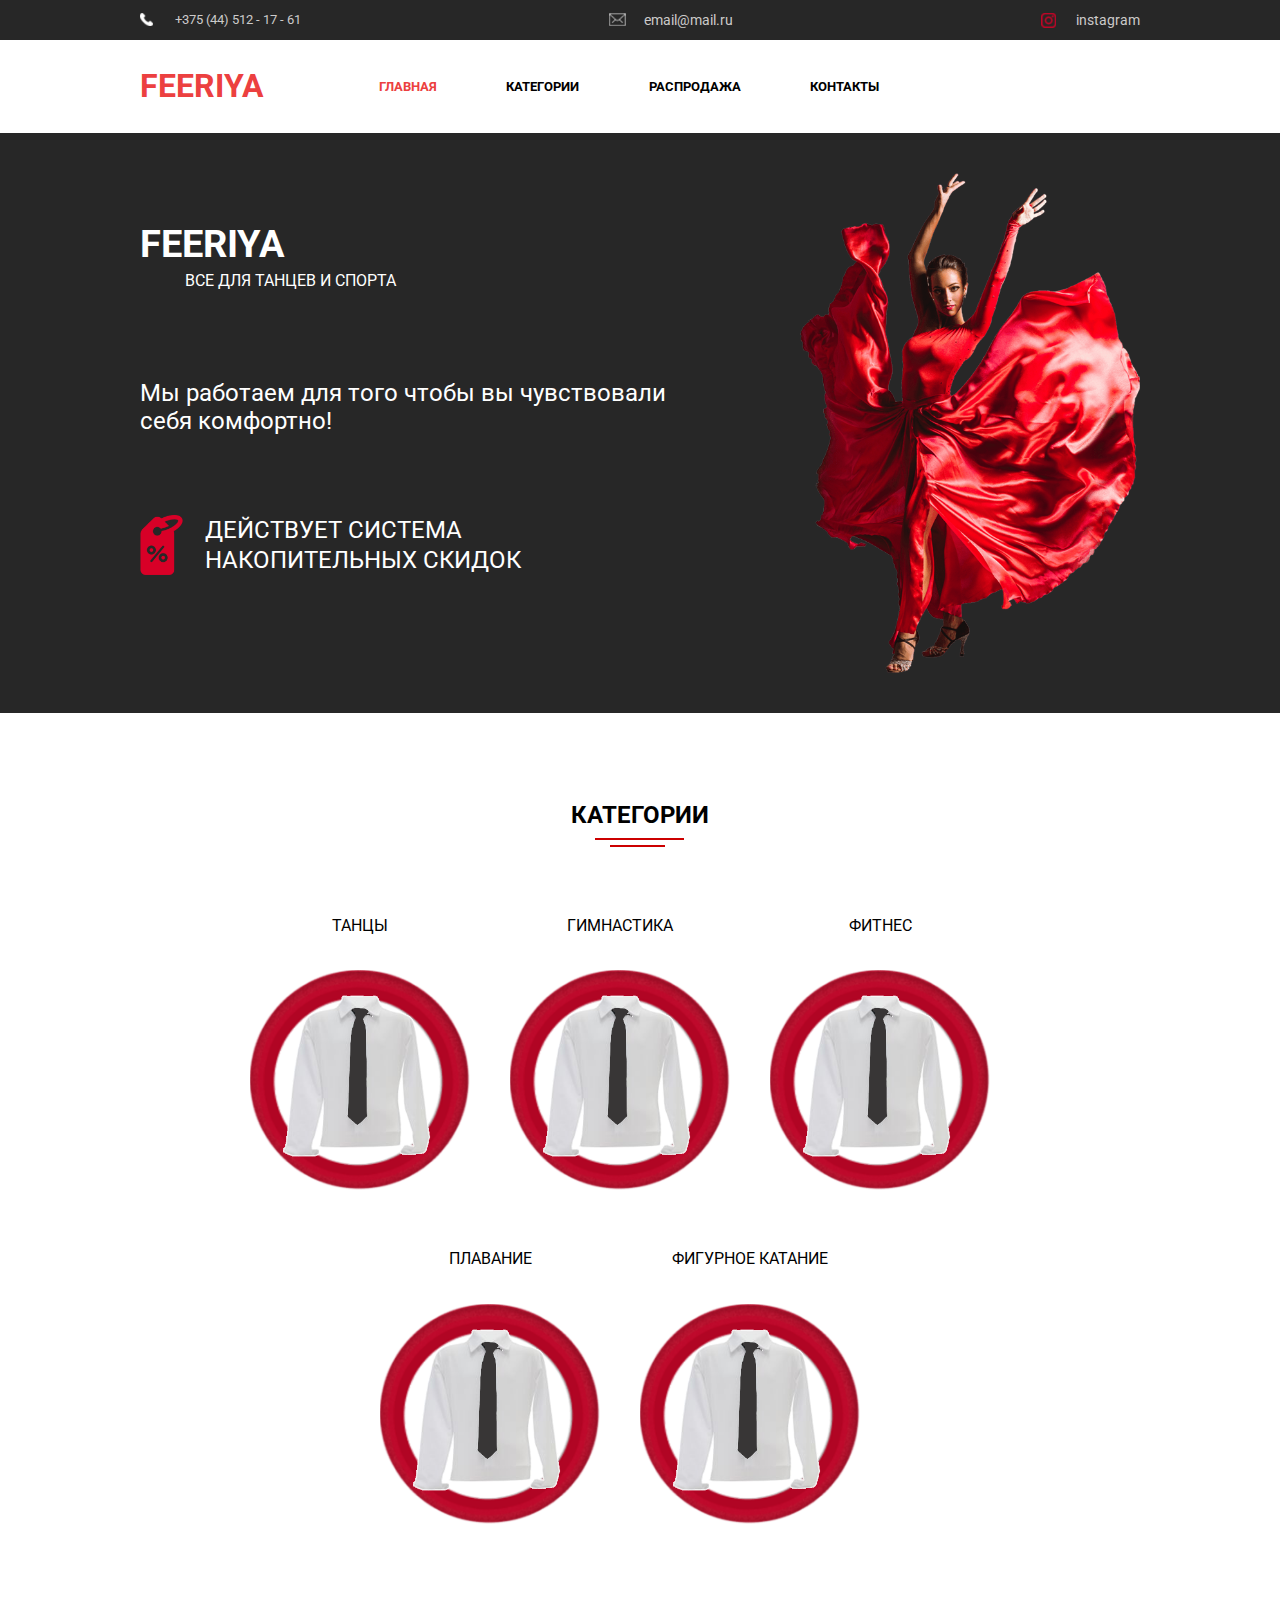
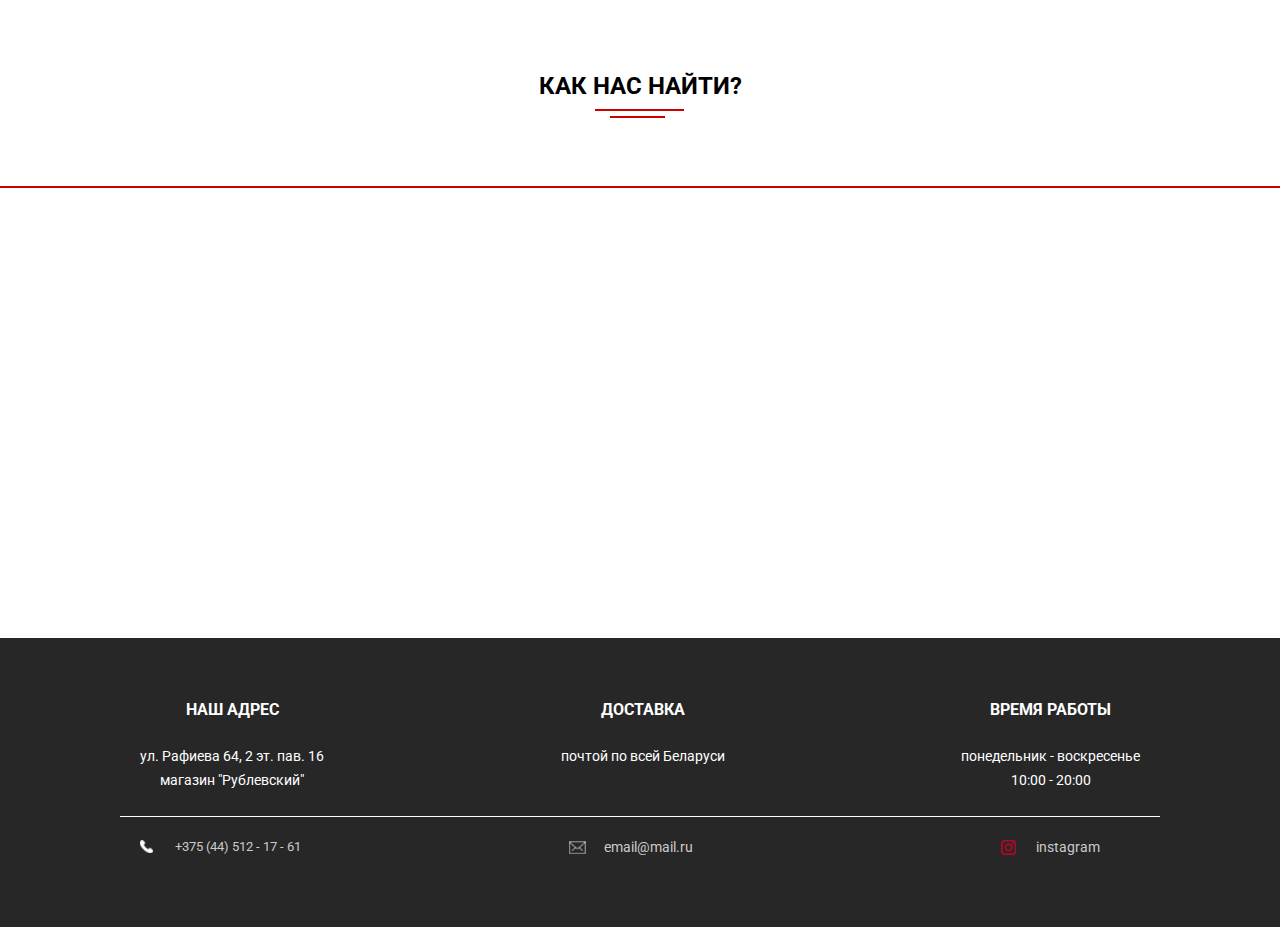
<file: index.html>
<!DOCTYPE html>
<html lang="ru">

<head>
  <meta charset="UTF-8">
  <meta name="viewport" content="width=device-width, initial-scale=1.0">
  <meta http-equiv="X-UA-Compatible" content="ie=edge">
  <title>Магазин Feeriya</title>
  <link rel="stylesheet" href="css/style.css">
  <link rel="stylesheet" href="css/normalize.css">
  <link href="https://fonts.googleapis.com/css?family=Roboto" rel="stylesheet">
  <link rel="stylesheet" href="css/media.css">
  <script src="js/goods.js" defer></script>
  <script src="js/script.js" defer></script>
</head>

<body>
  <header class="header">
    <div class="header-top">
      <div class="contacts container">
        <span class="contacts__item contacts__item-phone">+375 (44) 512 - 17 - 61</span>
        <a href="#" class="contacts__item contacts__item-mail">email@mail.ru</a>
        <a href="#" class="contacts__item contacts__item-insta">instagram</a>
      </div>
    </div>

    <nav class="nav container clearfix">
      <span class="nav__logo">feeriya</span>
      <div class="nav__link-section nav_hidden">
        <a href="#" class="nav__link nav__link-active">главная</a>
        <a href="#categories" class="nav__link">категории</a>
        <a href="sell-out.html" class="nav__link">распродажа</a>
        <a href="#contacts" class="nav__link">контакты</a>
      </div>
      <div class="nav__menu"></div>
    </nav>
  </header>
  <main class="main">
    <div class="main__preview">
      <div class="main__company-info container">
        <div class="main__info-section">
          <div class="main__company-section">
            <span class="main__company-name">feeriya</span>
            <p class="main__signature">все для танцев и спорта</p>
          </div>
          <p class="main__paragraph">Мы работаем для того чтобы вы чувствовали <br>
            себя комфортно!
          </p>
          <p class="main__discount-text">действует система <br>
            накопительных скидок
          </p>
        </div>
        <div class="main__image-section"></div>
      </div>
    </div>
    <div class="categories container" id="categories">
      <h2 class="categories__title">категории</h2>
      <div class="goods-preview goods-preview__indent">
        <a href="dance.html" class="goods-preview__item" data-category-name="dance">
          <span class="goods-preview__product-name">танцы</span>
          <div class="goods-preview__image">
            <img src="img/preview-photo.png" alt="Танцы" class="goods-preview__product-image" height="170" width="150">
          </div>
        </a>
        <a href="gymnastics.html" class="goods-preview__item">
          <span class="goods-preview__product-name">гимнастика</span>
          <div class="goods-preview__image">
            <img src="img/preview-photo.png" alt="Гимнастика" class="goods-preview__product-image" height="170" width="150">
          </div>
        </a>
        <a href="fitness.html" class="goods-preview__item">
          <span class="goods-preview__product-name">фитнес</span>
          <div class="goods-preview__image">
            <img src="img/preview-photo.png" alt="фитнес" class="goods-preview__product-image" height="170" width="150">
          </div>
        </a>
        <a href="swimming.html" class="goods-preview__item">
          <span class="goods-preview__product-name">плавание</span>
          <div class="goods-preview__image">
            <img src="img/preview-photo.png" alt="Плавание" class="goods-preview__product-image" height="170" width="150">
          </div>
        </a>
        <a href="figure-skating.html" class="goods-preview__item">
          <span class="goods-preview__product-name">фигурное катание</span>
          <div class="goods-preview__image">
            <img src="img/preview-photo.png" alt="Фиигурное катание" class="goods-preview__product-image" height="170" width="150">
          </div>
        </a>
      </div>
      <div class="categories container" id="contacts">
        <h2 class="categories__title">как нас найти?</h2>
        <div class="container-map">
          <iframe src="https://www.google.com/maps/embed?pb=!1m18!1m12!1m3!1d2352.914749772026!2d27.44040907482655!3d53.86216384928859!2m3!1f0!2f0!3f0!3m2!1i1024!2i768!4f13.1!3m3!1m2!1s0x46dbda61edb63151%3A0x65735028f382f7d0!2z0YPQu9C40YbQsCDQoNCw0YTQuNC10LLQsCA2NCwg0JzQuNC90YHQuiwg0JHQtdC70LDRgNGD0YHRjA!5e0!3m2!1sru!2sus!4v1549634879994" 
          class="iframe-map" width="100%" height="450" frameborder="0" style="border:0" allowfullscreen></iframe>
        </div>
      </div>
    </div>
   
  </main>
  <footer class="footer">
    <div class="company-info container">
      <div class="company-info__item">
        <h2 class="company-info__title">наш адрес</h2>
        <p class="company-info__paragraph">
          ул. Рафиева 64, 2 эт. пав. 16 <br>
          магазин "Рублевский"
        </p>
      </div>
      <div class="company-info__item">
        <h2 class="company-info__title">доставка</h2>
        <p class="company-info__paragraph">
          почтой по всей Беларуси
        </p>
      </div>
      <div class="company-info__item">
        <h2 class="company-info__title">время работы</h2>
        <p class="company-info__paragraph">
          понедельник - воскресенье <br>
          10:00 - 20:00
        </p>
      </div>
    </div>
    <div class="contacts container contacts__footer-contacts">
      <span class="contacts__item contacts__item-phone">+375 (44) 512 - 17 - 61</span>
      <a href="#" class="contacts__item contacts__item-mail contacts_disposition_middle">email@mail.ru</a>
      <a href="#" class="contacts__item contacts__item-insta contacts_disposition_middle">instagram</a>
    </div>
  </footer>
</body>

</html>
</file>
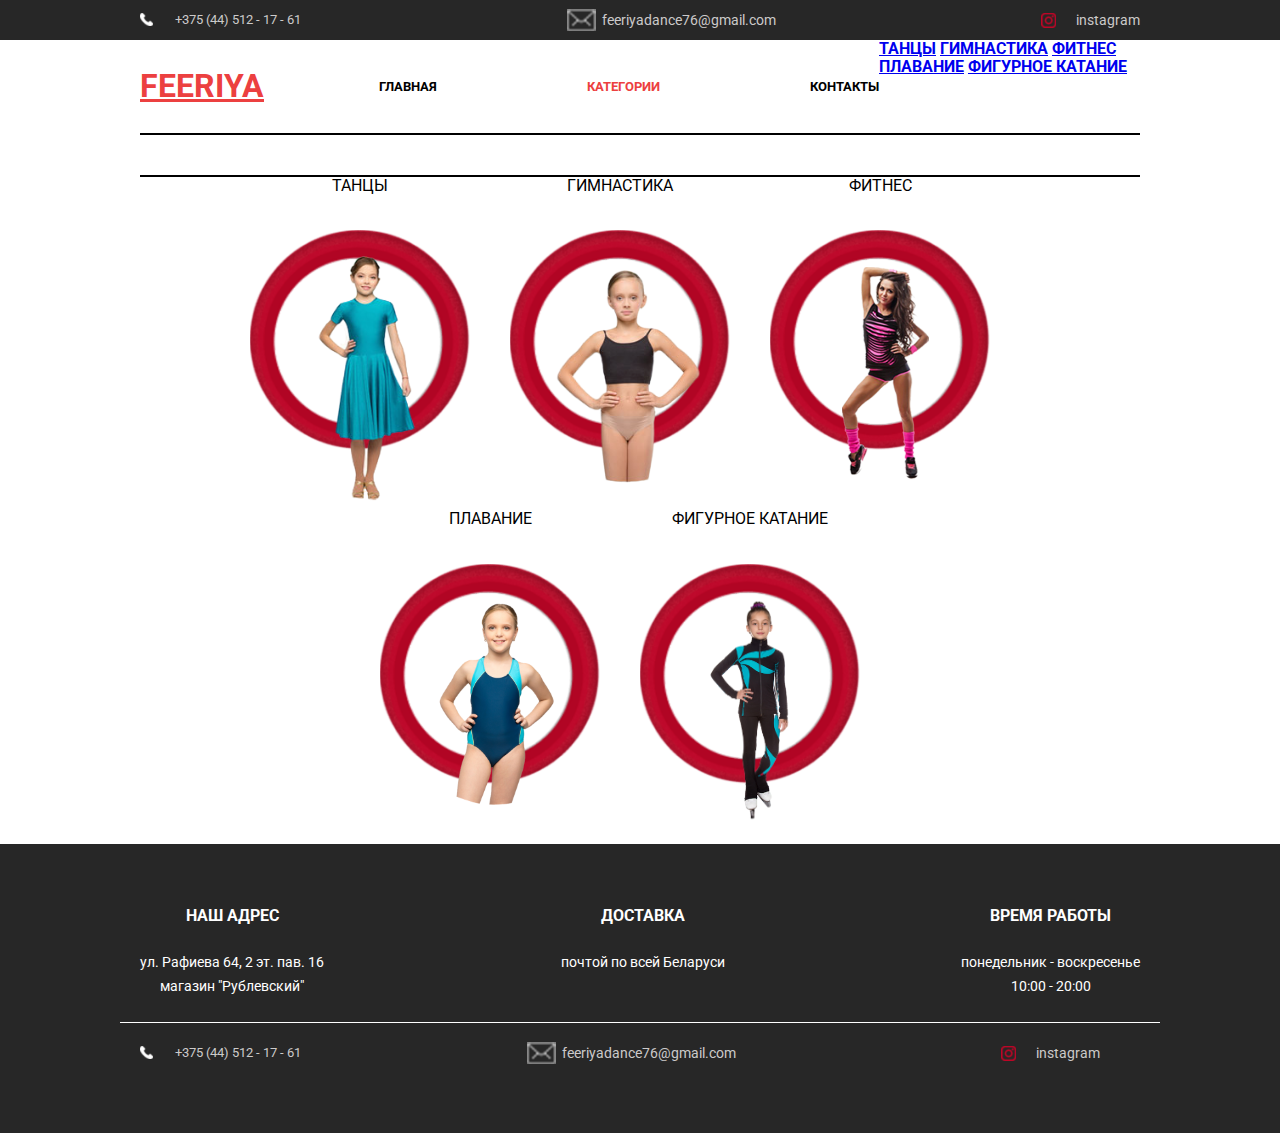
<file: categories.html>
<!DOCTYPE html>
<html lang="ru">

<head>
    <meta charset="UTF-8">
    <meta name="viewport" content="width=device-width, initial-scale=1.0">
    <meta http-equiv="X-UA-Compatible" content="ie=edge">
    <title>Категории. Магазин Feeriya</title>
    <link rel="shortcut icon" href="img/letter-f.png" type="image/x-icon">
    <link rel="stylesheet" href="css/style.css">
    <link rel="stylesheet" href="css/normalize.css">
    <link href="https://fonts.googleapis.com/css?family=Roboto" rel="stylesheet">
    <link rel="stylesheet" href="css/media.css">
    <script src="js/goods.js" defer></script>
    <script src="js/script.js" defer></script>
</head>

<body>
    <header class="header">
        <div class="header-top">
            <div class="contacts container">
                <span class="contacts__item contacts__item-phone">+375 (44) 512 - 17 - 61</span>
                <span class="contacts__item contacts__item-mail">feeriyadance76@gmail.com</span>
                <a href="https://www.instagram.com/feeriya_dance_/?utm_source=ig_profile_share&igshid=1infjveeispbm" class="contacts__item contacts__item-insta">instagram</a>
            </div>
        </div>

        <nav class="nav container clearfix">
            <a href="index.html" class="nav__logo">feeriya</a>
            <div class="nav__link-section nav_hidden">
                <a href="index.html" class="nav__link">главная</a>
                <a href="#" class="nav__link nav__link-active">категории</a>
                <a href="contacts.html" class="nav__link">контакты</a>
            </div>
            <div class="header__menu header__menu_hidden">
                <a href="dance.html" class="header__menu-item">танцы</a>
                <a href="gymnastics.html" class="header__menu-item">гимнастика</a>
                <a href="fitness.html" class="header__menu-item">фитнес</a>
                <a href="swimming.html" class="header__menu-item">плавание</a>
                <a href="figure-skating.html" class="header__menu-item">фигурное катание</a>
            </div>
            <div class="nav__menu"></div>
        </nav>
        <div class="container">
            <div class="options categories__options"></div>
        </div>
    </header>
    <main class="main">

        <!-- <div class="popup"></div> -->
        <div class="categories container">
            <div class="goods-preview goods-preview__indent">
                <a href="dance.html" class="goods-preview__item" data-category-name="dance">
                    <span class="goods-preview__product-name">танцы</span>
                    <div class="goods-preview__image">
                        <img src="img/dance/for-girls/dresses/r_33_051_morsk_7159__3516_-200x300-removebg.png" alt="Танцы" class="goods-preview__product-image" height="250" width="170">
                    </div>
                </a>
                <a href="gymnastics.html" class="goods-preview__item">
                    <span class="goods-preview__product-name">гимнастика</span>
                    <div class="goods-preview__image">
                        <img src="img/gymnastics/underwear/BK9Q1549_1-200x300-removebg.png" alt="Гимнастика" class="goods-preview__product-image" height="250" width="170">
                    </div>
                </a>
                <a href="fitness.html" class="goods-preview__item">
                    <span class="goods-preview__product-name">фитнес</span>
                    <div class="goods-preview__image">
                        <img src="img/fitness/odezhda-dlya-fitnesa-53.png" alt="Фитнес" class="goods-preview__product-image" height="250" width="170">
                    </div>
                </a>
                <a href="swimming.html" class="goods-preview__item">
                    <span class="goods-preview__product-name">плавание</span>
                    <div class="goods-preview__image">
                        <img src="img/swimming/for-girls/swimwear/k_47_012_cvet3_BK9Q3408-500x750.png" alt="Плавание" class="goods-preview__product-image" height="250" width="170">
                    </div>
                </a>
                <a href="figure-skating.html" class="goods-preview__item">
                    <span class="goods-preview__product-name">фигурное катание</span>
                    <div class="goods-preview__image">
                        <img src="img/figure-skating/skate.png" alt="Фиигурное катание" class="goods-preview__product-image" height="250" width="170">
                    </div>
                </a>
            </div>
    </main>
    <footer class="footer">
        <div class="company-info container">
            <div class="company-info__item">
                <h2 class="company-info__title">наш адрес</h2>
                <p class="company-info__paragraph">
                    ул. Рафиева 64, 2 эт. пав. 16 <br> магазин "Рублевский"
                </p>
            </div>
            <div class="company-info__item">
                <h2 class="company-info__title">доставка</h2>
                <p class="company-info__paragraph">
                    почтой по всей Беларуси
                </p>
            </div>
            <div class="company-info__item">
                <h2 class="company-info__title">время работы</h2>
                <p class="company-info__paragraph">
                    понедельник - воскресенье <br> 10:00 - 20:00
                </p>
            </div>
        </div>
        <div class="contacts container contacts__footer-contacts">
            <span class="contacts__item contacts__item-phone">+375 (44) 512 - 17 - 61</span>
            <span class="contacts__item contacts__item-mail contacts_disposition_middle">feeriyadance76@gmail.com</span>
            <a href="https://www.instagram.com/feeriya_dance_/?utm_source=ig_profile_share&igshid=1infjveeispbm" class="contacts__item contacts__item-insta contacts_disposition_middle">instagram</a>
        </div>
    </footer>
</body>

</html>
</file>
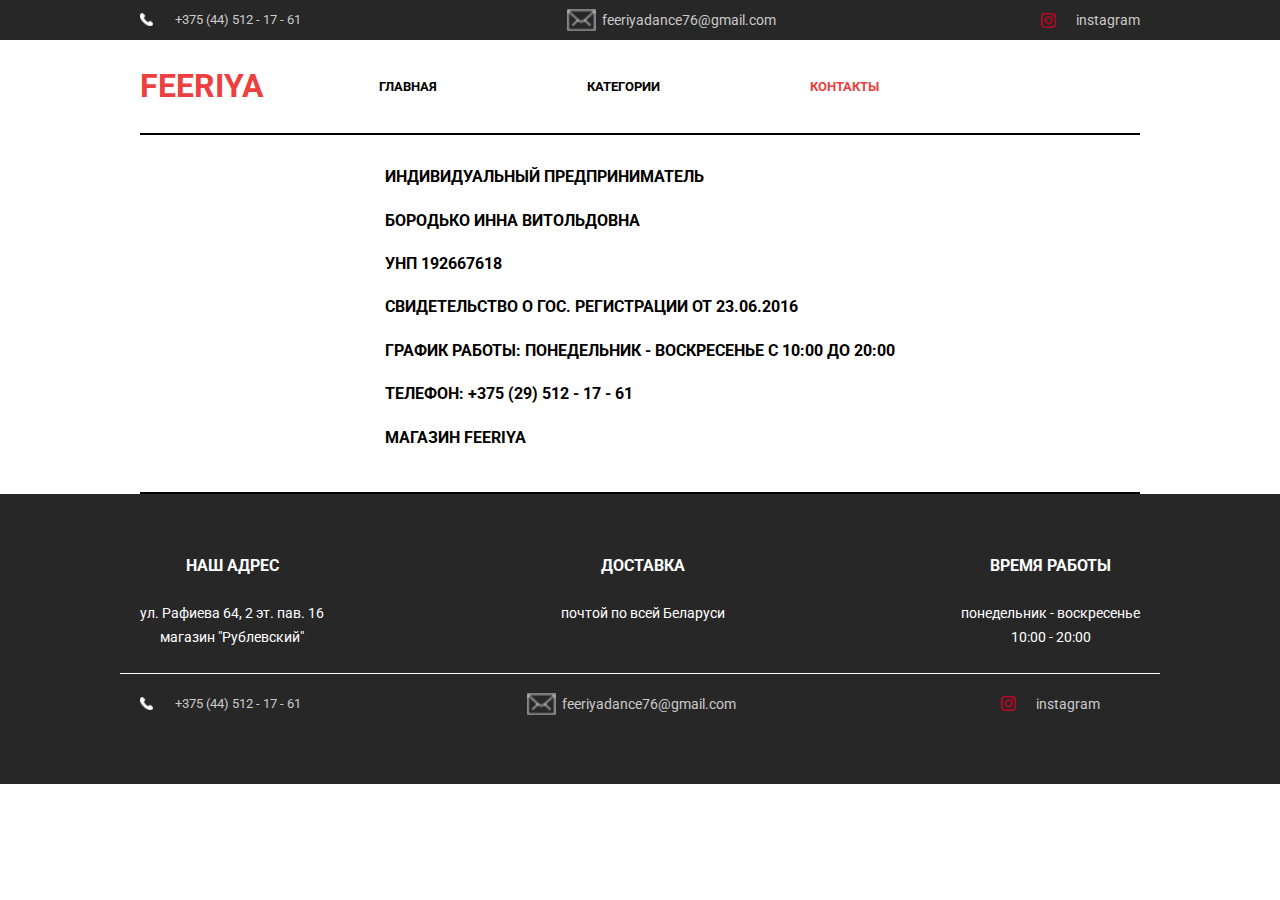
<file: contacts.html>
<!DOCTYPE html>
<html lang="ru">

<head>
  <meta charset="UTF-8">
  <meta name="viewport" content="width=device-width, initial-scale=1.0">
  <meta http-equiv="X-UA-Compatible" content="ie=edge">
  <title>Магазин Feeriya</title>
  <link rel="stylesheet" href="css/style.css">
  <link rel="stylesheet" href="css/normalize.css">
  <link href="https://fonts.googleapis.com/css?family=Roboto" rel="stylesheet">
  <link rel="stylesheet" href="css/media.css">
  <script src="js/goods.js" defer></script>
  <script src="js/script.js" defer></script>
</head>

<body>
  <header class="header">
    <div class="header-top">
      <div class="contacts container">
        <span class="contacts__item contacts__item-phone">+375 (44) 512 - 17 - 61</span>
        <span class="contacts__item contacts__item-mail">feeriyadance76@gmail.com</span>
        <a href="https://www.instagram.com/feeriya_dance_/?utm_source=ig_profile_share&igshid=1infjveeispbm" class="contacts__item contacts__item-insta">instagram</a>
      </div>
    </div>

    <nav class="nav container clearfix">
      <span class="nav__logo">feeriya</span>
      <div class="nav__link-section nav_hidden">
        <a href="index.html" class="nav__link">главная</a>
        <a href="categories.html" class="nav__link">категории</a>
        <a href="#" class="nav__link nav__link-active">контакты</a>
      </div>
      <div class="nav__menu"></div>
    </nav>
  </header>

  <div class="main container">
    <div class="main__section">
      <div class="options options__indent options_contacts">
        <div class="options__item">
          <h2 class="options__title options__title_center">Индивидуальный предприниматель</h2>
          <h2 class="options__title options__title_center">Бородько Инна Витольдовна</h2>
          <h2 class="options__title options__title_center">УНП 192667618</h2>
          <h2 class="options__title options__title_center">Свидетельство о гос. регистрации от 23.06.2016</h2>
          <h2 class="options__title options__title_center">График работы: понедельник - воскресенье с 10:00 до 20:00</h2>
          <h2 class="options__title options__title_center">Телефон: +375 (29) 512 - 17 - 61</h2>
          <h2 class="options__title options__title_center">Магазин Feeriya</h2>
          
        </div>

      </div>
    </div>
  </div>
  
  <footer class="footer">
    <div class="company-info container">
      <div class="company-info__item">
        <h2 class="company-info__title">наш адрес</h2>
        <p class="company-info__paragraph">
          ул. Рафиева 64, 2 эт. пав. 16 <br>
          магазин "Рублевский"
        </p>
      </div>
      <div class="company-info__item">
        <h2 class="company-info__title">доставка</h2>
        <p class="company-info__paragraph">
          почтой по всей Беларуси
        </p>
      </div>
      <div class="company-info__item">
        <h2 class="company-info__title">время работы</h2>
        <p class="company-info__paragraph">
          понедельник - воскресенье <br>
          10:00 - 20:00
        </p>
      </div>
    </div>
    <div class="contacts container contacts__footer-contacts">
      <span class="contacts__item contacts__item-phone">+375 (44) 512 - 17 - 61</span>
      <span class="contacts__item contacts__item-mail contacts_disposition_middle">feeriyadance76@gmail.com</span>
      <a href="https://www.instagram.com/feeriya_dance_/?utm_source=ig_profile_share&igshid=1infjveeispbm" class="contacts__item contacts__item-insta contacts_disposition_middle">instagram</a>
    </div>
  </footer>
</body>

</html>
</file>
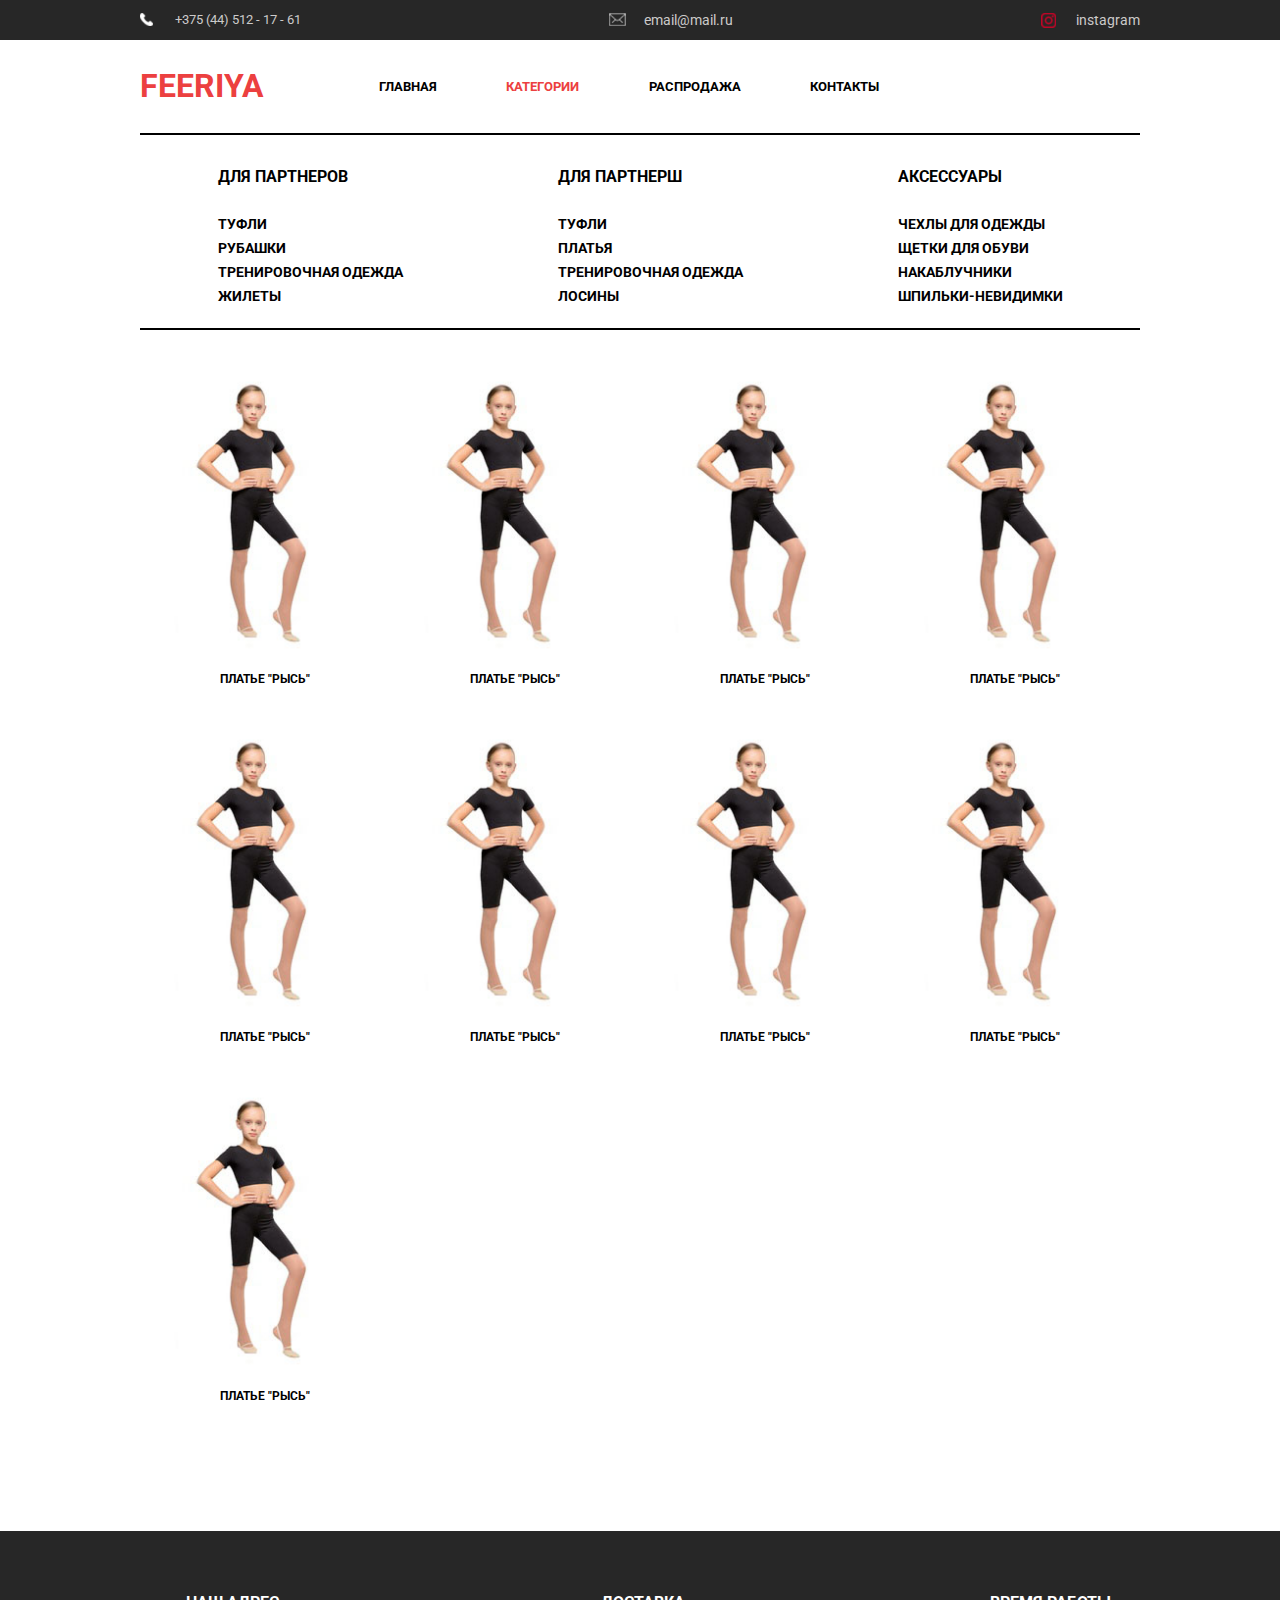
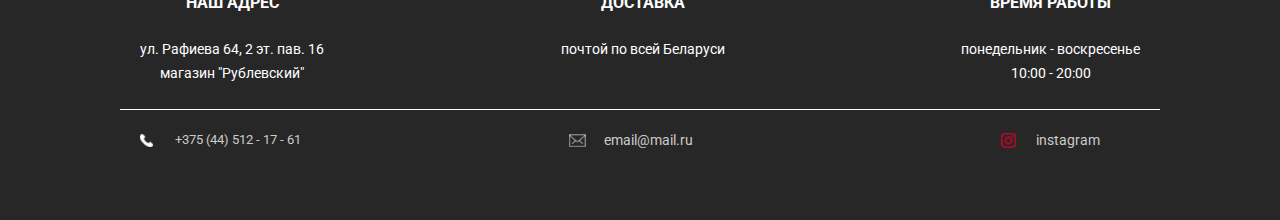
<file: dance.html>
<!DOCTYPE html>
<html lang="ru">

<head>
  <meta charset="UTF-8">
  <meta name="viewport" content="width=device-width, initial-scale=1.0">
  <meta http-equiv="X-UA-Compatible" content="ie=edge">
  <title>Магазин Feeriya</title>
  <link rel="stylesheet" href="css/style.css">
  <link rel="stylesheet" href="css/normalize.css">
  <link href="https://fonts.googleapis.com/css?family=Roboto" rel="stylesheet">
  <link rel="stylesheet" href="css/media.css">
  <script src="js/goods.js" defer></script>
  <script src="js/script.js" defer></script>
</head>

<body>
  <header class="header">
    <div class="header-top">
      <div class="contacts container">
        <span class="contacts__item contacts__item-phone">+375 (44) 512 - 17 - 61</span>
        <a href="#" class="contacts__item contacts__item-mail">email@mail.ru</a>
        <a href="#" class="contacts__item contacts__item-insta">instagram</a>
      </div>
    </div>

    <nav class="nav container clearfix">
      <span class="nav__logo">feeriya</span>
      <div class="nav__link-section nav_hidden">
        <a href="index.html" class="nav__link">главная</a>
        <a href="#categories" class="nav__link nav__link-active">категории</a>
        <a href="sell-out.html" class="nav__link">распродажа</a>
        <a href="#contacts" class="nav__link">контакты</a>
      </div>
      <div class="nav__menu"></div>
    </nav>
  </header>
  <div class="main container">
    <div class="main__section">
      <div class="options options__indent">
        <div class="options__item">
          <h2 class="options__title">для партнеров</h2>
          <span class="options__text options__text_hidden" data-name-section="shoes">туфли</span>
          <span class="options__text options__text_hidden" data-name-section="shirt">рубашки</span>
          <span class="options__text options__text_hidden" data-name-section="shoes">тренировочная одежда</span>
          <span class="options__text options__text_hidden" data-name-section="shirt">жилеты</span>
        </div>

        <div class="options__item">
          <h2 class="options__title">для партнерш</h2>
          <span class="options__text options__text_hidden" data-name-section="shoes">туфли</span>
          <span class="options__text options__text_hidden" data-name-section="shirt">платья</span>
          <span class="options__text options__text_hidden" data-name-section="shoes">тренировочная одежда</span>
          <span class="options__text options__text_hidden" data-name-section="shirt">лосины</span>
        </div>

        <div class="options__item">
          <h2 class="options__title">аксессуары</h2>
          <span class="options__text options__text_hidden" data-name-section="shoes">чехлы для одежды</span>
          <span class="options__text options__text_hidden" data-name-section="shirt">щетки для обуви</span>
          <span class="options__text options__text_hidden" data-name-section="shoes">накаблучники</span>
          <span class="options__text options__text_hidden" data-name-section="shirt">шпильки-невидимки</span>
        </div>
      </div>
      <div class="goods goods__indent">
        <div class="goods__item goods__item_example">
          <a href="#" class="goods__image">
            <img src="img/test2.jpg" alt="product" class="goods__image-photo" height="294" width="196">
          </a>
          <span class="goods__description">платье "рысь"</span>
        </div>
        <script>
          window.onload = () => {
            window.constructorGoods('shoes');
          }  
        </script>
      </div>
    </div>
  </div>

  <footer class="footer" id="contacts">
    <div class="company-info container">
      <div class="company-info__item">
        <h2 class="company-info__title">наш адрес</h2>
        <p class="company-info__paragraph">
          ул. Рафиева 64, 2 эт. пав. 16 <br>
          магазин "Рублевский"
        </p>
      </div>
      <div class="company-info__item">
        <h2 class="company-info__title">доставка</h2>
        <p class="company-info__paragraph">
          почтой по всей Беларуси
        </p>
      </div>
      <div class="company-info__item">
        <h2 class="company-info__title">время работы</h2>
        <p class="company-info__paragraph">
          понедельник - воскресенье <br>
          10:00 - 20:00
        </p>
      </div>
    </div>
    <div class="contacts container contacts__footer-contacts">
      <span class="contacts__item contacts__item-phone">+375 (44) 512 - 17 - 61</span>
      <a href="#" class="contacts__item contacts__item-mail contacts_disposition_middle">email@mail.ru</a>
      <a href="#" class="contacts__item contacts__item-insta contacts_disposition_middle">instagram</a>
    </div>
  </footer>
</body>

</html>
</file>
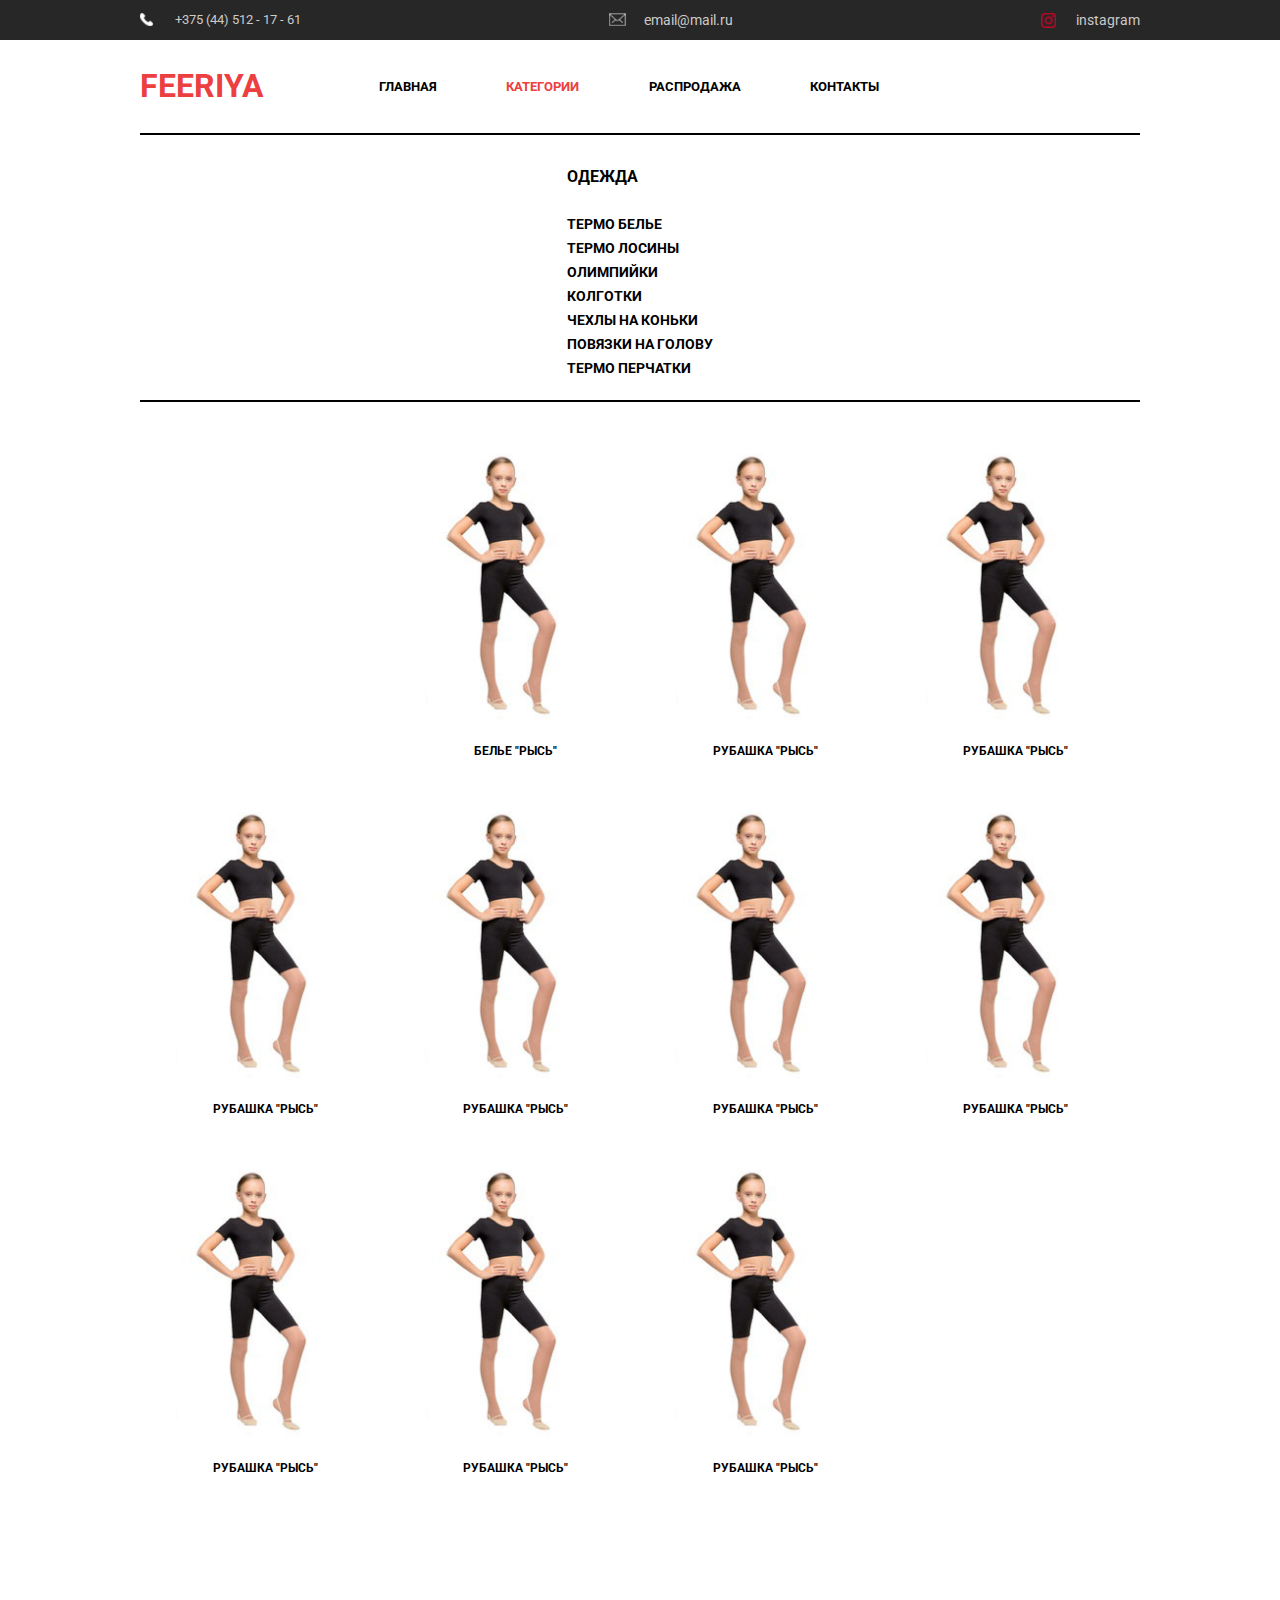
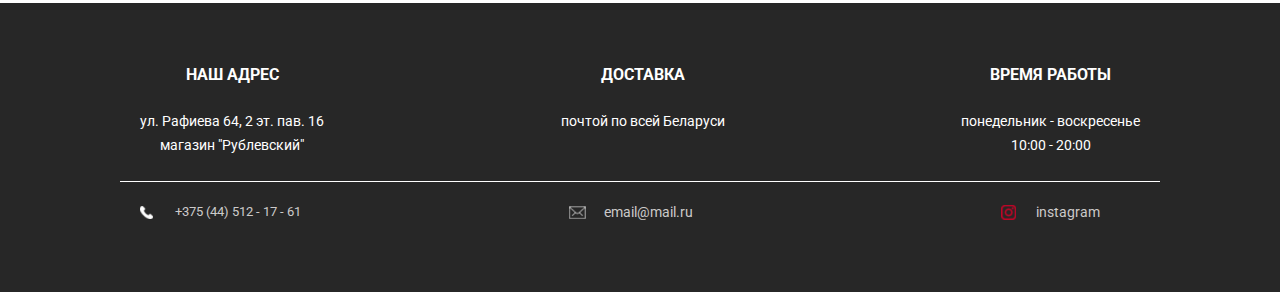
<file: figure-skating.html>
<!DOCTYPE html>
<html lang="en">

<head>
  <meta charset="UTF-8">
  <meta name="viewport" content="width=device-width, initial-scale=1.0">
  <meta http-equiv="X-UA-Compatible" content="ie=edge">
  <title>Магазин Feeriya</title>
  <link rel="stylesheet" href="css/style.css">
  <link rel="stylesheet" href="css/normalize.css">
  <link rel="stylesheet" href="css/media.css">
  <link href="https://fonts.googleapis.com/css?family=Roboto" rel="stylesheet">
  <script src="js/goods.js" defer></script>
  <script src="js/script.js" defer></script>
</head>

<body>
  <header class="header">
    <div class="header-top">
      <div class="contacts container">
        <span class="contacts__item contacts__item-phone">+375 (44) 512 - 17 - 61</span>
        <a href="#" class="contacts__item contacts__item-mail">email@mail.ru</a>
        <a href="#" class="contacts__item contacts__item-insta">instagram</a>
      </div>
    </div>

    <nav class="nav container clearfix">
      <span class="nav__logo">feeriya</span>
      <div class="nav__link-section nav_hidden">
        <a href="index.html" class="nav__link">главная</a>
        <a href="#categories" class="nav__link nav__link-active">категории</a>
        <a href="sell-out.html" class="nav__link">распродажа</a>
        <a href="#contacts" class="nav__link">контакты</a>
      </div>
      <div class="nav__menu"></div>
    </nav>
  </header>
  <div class="main container">
    <div class="main__section">
      <div class="options options__indent">
        <div class="options__item">
          <h2 class="options__title">одежда</h2>
          <span class="options__text options__text_hidden" data-name-section="bele">термо белье</span>
          <span class="options__text options__text_hidden" data-name-section="termo-losini">термо лосины</span>
          <span class="options__text options__text_hidden" data-name-section="olimpiki">олимпийки</span>
          <span class="options__text options__text_hidden" data-name-section="kolgotki">колготки</span>
          <span class="options__text options__text_hidden" data-name-section="chehli">чехлы на коньки</span>
          <span class="options__text options__text_hidden" data-name-section="povyazki">повязки на голову</span>
          <span class="options__text options__text_hidden" data-name-section="perchatki">термо перчатки</span>
        </div>
      </div>
      <div class="goods goods__indent">
        <div class="goods__item">
          <div class="goods__item goods__item_example">
            <a href="#" class="goods__image">
              <img src="img/test2.jpg" alt="product" class="goods__image-photo" height="294" width="196">
            </a>
            <span class="goods__description">платье "рысь"</span>
          </div>
          <script>
            window.onload = () => {
              window.constructorGoods('bele');
            }  
          </script>
        </div>
      </div>
    </div>
  </div>

  <footer class="footer" id="contacts">
    <div class="company-info container">
      <div class="company-info__item">
        <h2 class="company-info__title">наш адрес</h2>
        <p class="company-info__paragraph">
          ул. Рафиева 64, 2 эт. пав. 16 <br>
          магазин "Рублевский"
        </p>
      </div>
      <div class="company-info__item">
        <h2 class="company-info__title">доставка</h2>
        <p class="company-info__paragraph">
          почтой по всей Беларуси
        </p>
      </div>
      <div class="company-info__item">
        <h2 class="company-info__title">время работы</h2>
        <p class="company-info__paragraph">
          понедельник - воскресенье <br>
          10:00 - 20:00
        </p>
      </div>
    </div>
    <div class="contacts container contacts__footer-contacts">
      <span class="contacts__item contacts__item-phone">+375 (44) 512 - 17 - 61</span>
      <a href="#" class="contacts__item contacts__item-mail contacts_disposition_middle">email@mail.ru</a>
      <a href="#" class="contacts__item contacts__item-insta contacts_disposition_middle">instagram</a>
    </div>
  </footer>
</body>

</html>
</file>
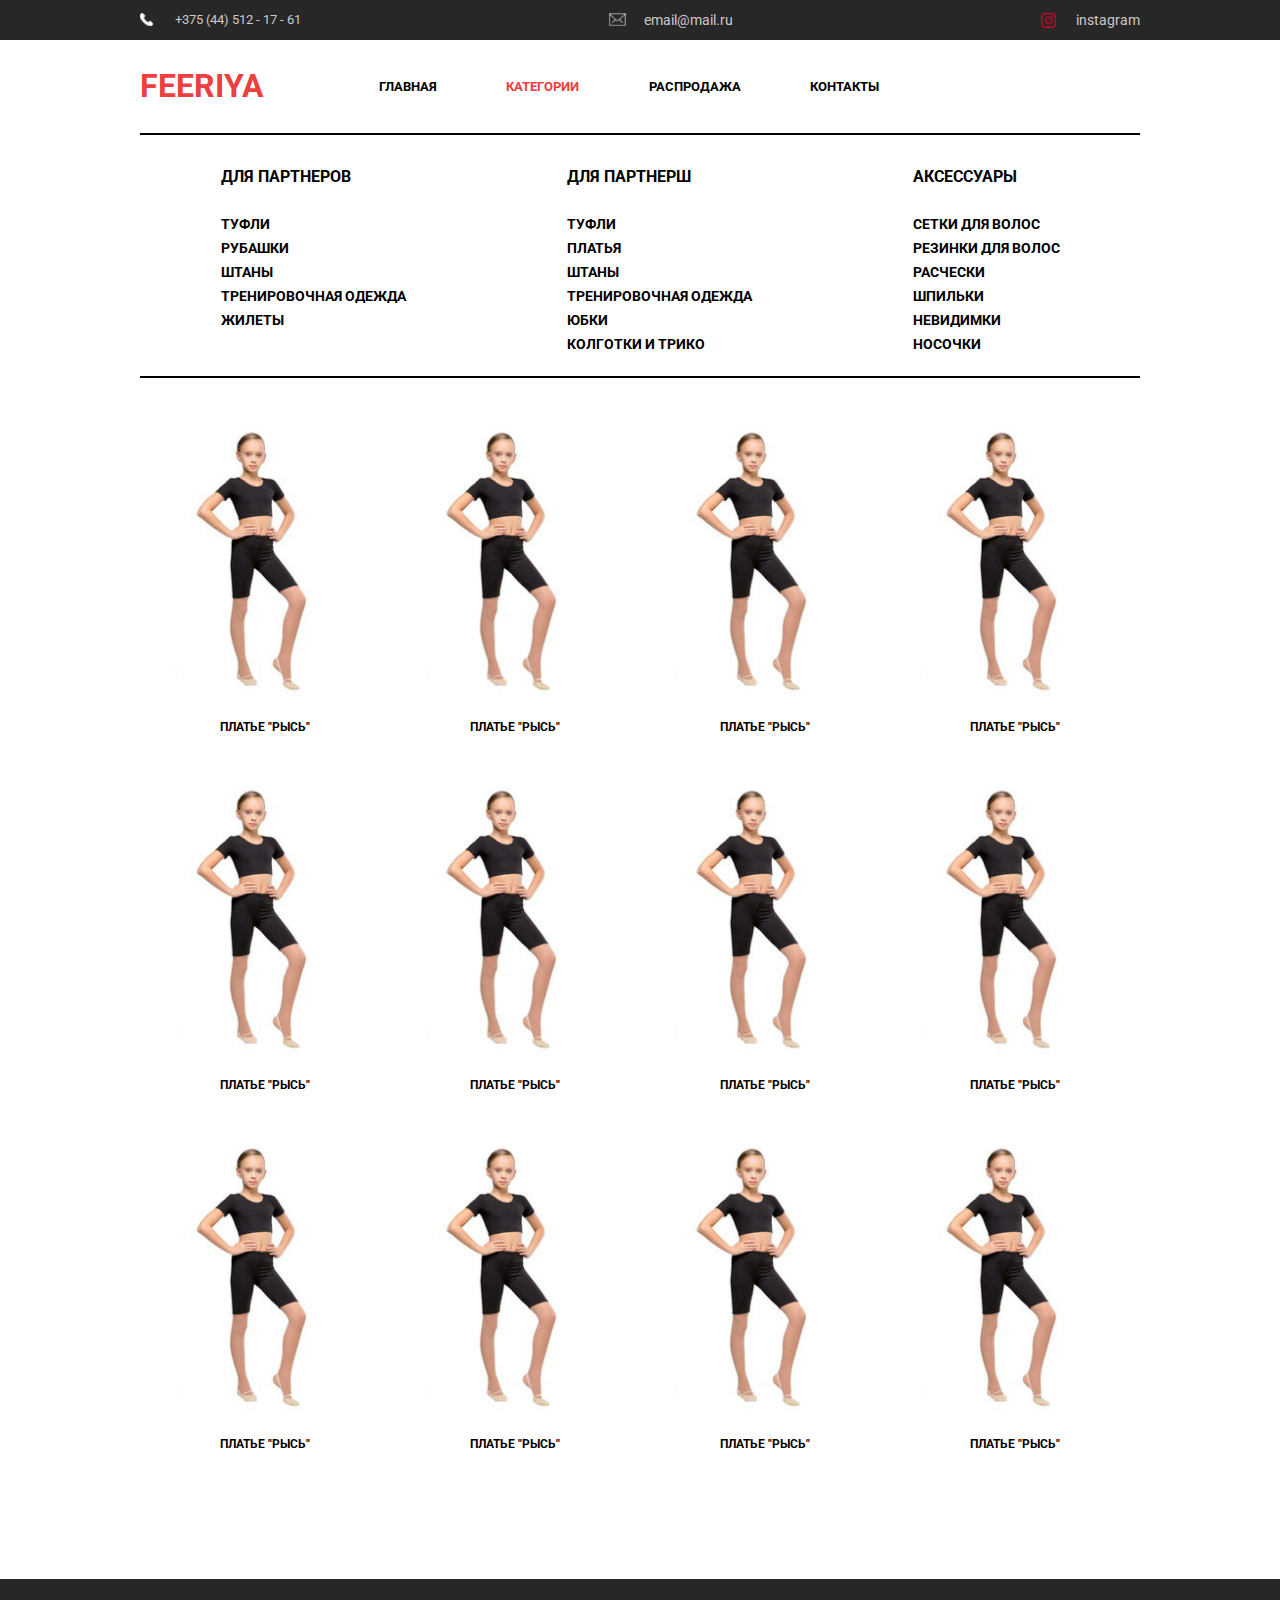
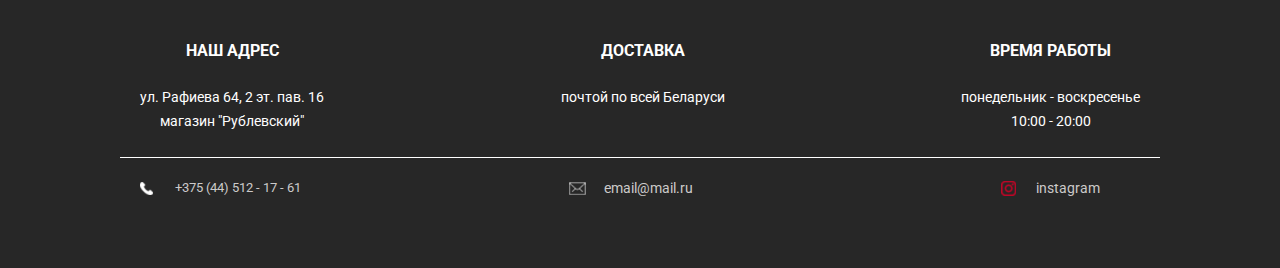
<file: fitness.html>
<!DOCTYPE html>
<html lang="en">

<head>
  <meta charset="UTF-8">
  <meta name="viewport" content="width=device-width, initial-scale=1.0">
  <meta http-equiv="X-UA-Compatible" content="ie=edge">
  <title>Магазин Feeriya</title>
  <link rel="stylesheet" href="css/style.css">
  <link rel="stylesheet" href="css/normalize.css">
  <link rel="stylesheet" href="css/media.css">
  <link href="https://fonts.googleapis.com/css?family=Roboto" rel="stylesheet">
  <script src="js/script.js" defer></script>
</head>

<body>
  <header class="header">
    <div class="header-top">
      <div class="contacts container">
        <span class="contacts__item contacts__item-phone">+375 (44) 512 - 17 - 61</span>
        <a href="#" class="contacts__item contacts__item-mail">email@mail.ru</a>
        <a href="#" class="contacts__item contacts__item-insta">instagram</a>
      </div>
    </div>

    <nav class="nav container clearfix">
      <span class="nav__logo">feeriya</span>
      <div class="nav__link-section nav_hidden">
        <a href="index.html" class="nav__link">главная</a>
        <a href="#categories" class="nav__link nav__link-active">категории</a>
        <a href="#" class="nav__link">распродажа</a>
        <a href="#contacts" class="nav__link">контакты</a>
      </div>
      <div class="nav__menu"></div>
    </nav>
  </header>
  <div class="main container">
    <div class="main__section">
      <div class="options options__indent">
        <div class="options__item">
          <h2 class="options__title">для партнеров</h2>
          <a href="#" class="options__text options__text_hidden">туфли</a>
          <a href="#" class="options__text options__text_hidden">рубашки</a>
          <a href="#" class="options__text options__text_hidden">штаны</a>
          <a href="#" class="options__text options__text_hidden">тренировочная одежда</a>
          <a href="#" class="options__text options__text_hidden">жилеты</a>
        </div>

        <div class="options__item">
          <h2 class="options__title">для партнерш</h2>
          <a href="#" class="options__text options__text_hidden">туфли</a>
          <a href="#" class="options__text options__text_hidden">платья</a>
          <a href="#" class="options__text options__text_hidden">штаны</a>
          <a href="#" class="options__text options__text_hidden">тренировочная одежда</a>
          <a href="#" class="options__text options__text_hidden">юбки</a>
          <a href="#" class="options__text options__text_hidden">колготки и трико</a>
        </div>

        <div class="options__item">
          <h2 class="options__title">аксессуары</h2>
          <a href="#" class="options__text options__text_hidden">сетки для волос</a>
          <a href="#" class="options__text options__text_hidden">резинки для волос</a>
          <a href="#" class="options__text options__text_hidden">расчески</a>
          <a href="#" class="options__text options__text_hidden">шпильки</a>
          <a href="#" class="options__text options__text_hidden">невидимки</a>
          <a href="#" class="options__text options__text_hidden">носочки</a>
        </div>
      </div>
      <div class="goods goods__indent">
        <div class="goods__item">
          <a href="#" class="goods__image">
            <img src="img/test2.jpg" alt="product" class="goods__image-photo" height="294" width="196">
          </a>
          <span class="goods__description">платье "рысь"</span>
        </div>
        <div class="goods__item">
          <a href="#" class="goods__image">
            <img src="img/test2.jpg" alt="product" class="goods__image-photo" height="294" width="196">
          </a>
          <span class="goods__description">платье "рысь"</span>
        </div>
        <div class="goods__item">
          <a href="#" class="goods__image">
            <img src="img/test2.jpg" alt="product" class="goods__image-photo" height="294" width="196">
          </a>
          <span class="goods__description">платье "рысь"</span>
        </div>
        <div class="goods__item">
          <a href="#" class="goods__image">
            <img src="img/test2.jpg" alt="product" class="goods__image-photo" height="294" width="196">
          </a>
          <span class="goods__description">платье "рысь"</span>
        </div>
        <div class="goods__item">
          <a href="#" class="goods__image">
            <img src="img/test2.jpg" alt="product" class="goods__image-photo" height="294" width="196">
          </a>
          <span class="goods__description">платье "рысь"</span>
        </div>
        <div class="goods__item">
          <a href="#" class="goods__image">
            <img src="img/test2.jpg" alt="product" class="goods__image-photo" height="294" width="196">
          </a>
          <span class="goods__description">платье "рысь"</span>
        </div>
        <div class="goods__item">
          <a href="#" class="goods__image">
            <img src="img/test2.jpg" alt="product" class="goods__image-photo" height="294" width="196">
          </a>
          <span class="goods__description">платье "рысь"</span>
        </div>
        <div class="goods__item">
          <a href="#" class="goods__image">
            <img src="img/test2.jpg" alt="product" class="goods__image-photo" height="294" width="196">
          </a>
          <span class="goods__description">платье "рысь"</span>
        </div>
        <div class="goods__item">
          <a href="#" class="goods__image">
            <img src="img/test2.jpg" alt="product" class="goods__image-photo" height="294" width="196">
          </a>
          <span class="goods__description">платье "рысь"</span>
        </div>
        <div class="goods__item">
          <a href="#" class="goods__image">
            <img src="img/test2.jpg" alt="product" class="goods__image-photo" height="294" width="196">
          </a>
          <span class="goods__description">платье "рысь"</span>
        </div>
        <div class="goods__item">
          <a href="#" class="goods__image">
            <img src="img/test2.jpg" alt="product" class="goods__image-photo" height="294" width="196">
          </a>
          <span class="goods__description">платье "рысь"</span>
        </div>
        <div class="goods__item">
          <a href="#" class="goods__image">
            <img src="img/test2.jpg" alt="product" class="goods__image-photo" height="294" width="196">
          </a>
          <span class="goods__description">платье "рысь"</span>
        </div>
      </div>
    </div>
  </div>

  <footer class="footer">
    <div class="company-info container">
      <div class="company-info__item">
        <h2 class="company-info__title">наш адрес</h2>
        <p class="company-info__paragraph">
          ул. Рафиева 64, 2 эт. пав. 16 <br>
          магазин "Рублевский"
        </p>
      </div>
      <div class="company-info__item">
        <h2 class="company-info__title">доставка</h2>
        <p class="company-info__paragraph">
          почтой по всей Беларуси
        </p>
      </div>
      <div class="company-info__item">
        <h2 class="company-info__title">время работы</h2>
        <p class="company-info__paragraph">
          понедельник - воскресенье <br>
          10:00 - 20:00
        </p>
      </div>
    </div>
    <div class="contacts container contacts__footer-contacts">
      <span class="contacts__item contacts__item-phone">+375 (44) 512 - 17 - 61</span>
      <a href="#" class="contacts__item contacts__item-mail contacts_disposition_middle">email@mail.ru</a>
      <a href="#" class="contacts__item contacts__item-insta contacts_disposition_middle">instagram</a>
    </div>
  </footer>
</body>

</html>
</file>
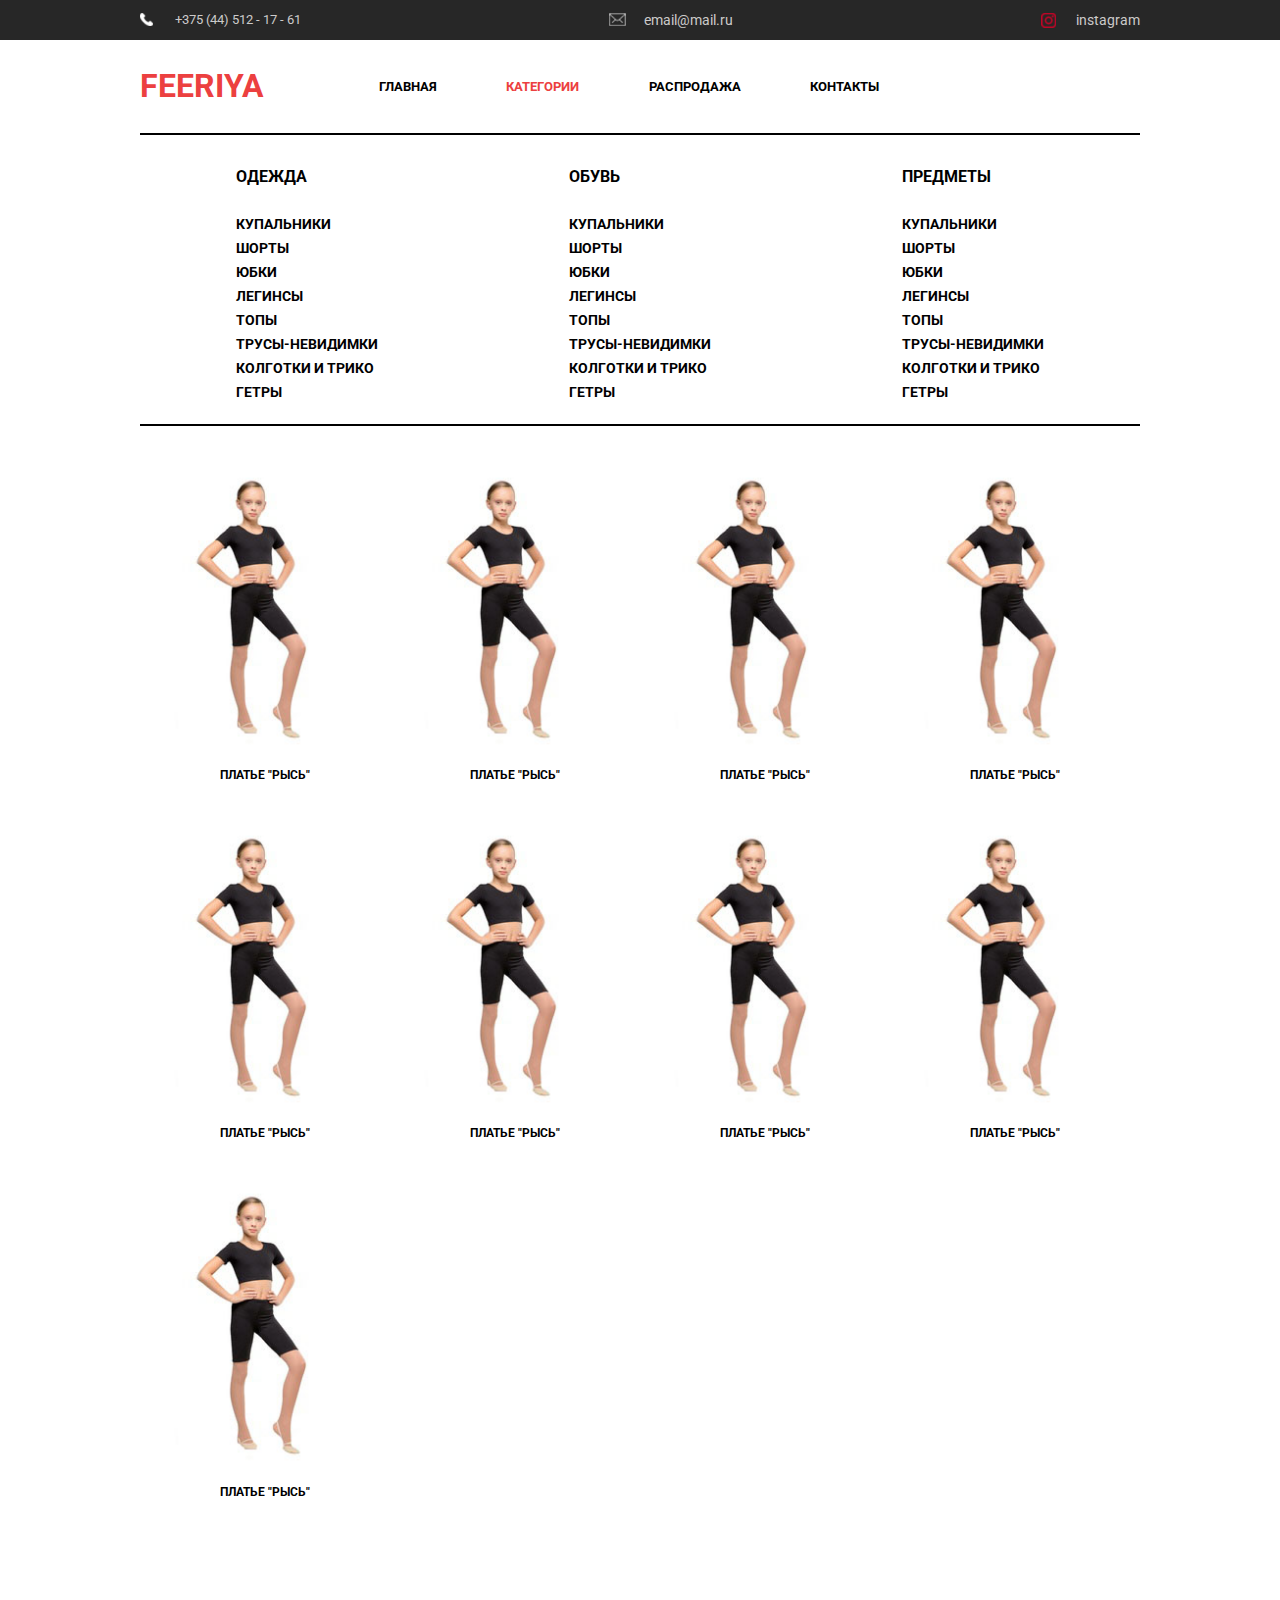
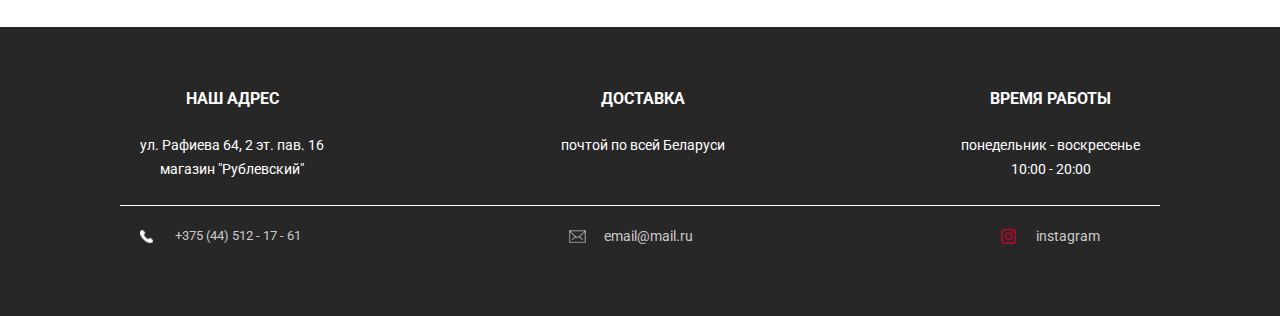
<file: gymnastics.html>
<!DOCTYPE html>
<html lang="en">

<head>
  <meta charset="UTF-8">
  <meta name="viewport" content="width=device-width, initial-scale=1.0">
  <meta http-equiv="X-UA-Compatible" content="ie=edge">
  <title>Магазин Feeriya</title>
  <link rel="stylesheet" href="css/style.css">
  <link rel="stylesheet" href="css/normalize.css">
  <link rel="stylesheet" href="css/media.css">
  <link href="https://fonts.googleapis.com/css?family=Roboto" rel="stylesheet">
  <script src="js/goods.js" defer></script>
  <script src="js/script.js" defer></script>
</head>

<body>
  <header class="header">
    <div class="header-top">
      <div class="contacts container">
        <span class="contacts__item contacts__item-phone">+375 (44) 512 - 17 - 61</span>
        <a href="#" class="contacts__item contacts__item-mail">email@mail.ru</a>
        <a href="#" class="contacts__item contacts__item-insta">instagram</a>
      </div>
    </div>

    <nav class="nav container clearfix">
      <span class="nav__logo">feeriya</span>
      <div class="nav__link-section nav_hidden">
        <a href="index.html" class="nav__link">главная</a>
        <a href="#categories" class="nav__link nav__link-active">категории</a>
        <a href="sell-out.html" class="nav__link">распродажа</a>
        <a href="#contacts" class="nav__link">контакты</a>
      </div>
      <div class="nav__menu"></div>
    </nav>
  </header>
  <div class="main container">
    <div class="main__section">
      <div class="options options__indent">
        <div class="options__item">
          <h2 class="options__title">одежда</h2>
          <span class="options__text options__text_hidden" data-name-section="shoes">купальники</span>
          <span class="options__text options__text_hidden" data-name-section="shirt">шорты</span>
          <span class="options__text options__text_hidden" data-name-section="shoes">юбки</span>
          <span class="options__text options__text_hidden" data-name-section="shirt">легинсы</span>
          <span class="options__text options__text_hidden" data-name-section="shoes">топы</span>
          <span class="options__text options__text_hidden" data-name-section="shirt">трусы-невидимки</span>
          <span class="options__text options__text_hidden" data-name-section="shoes">колготки и трико</span>
          <span class="options__text options__text_hidden" data-name-section="shirt">гетры</span>
        </div>

        <div class="options__item">
          <h2 class="options__title">обувь</h2>
          <span class="options__text options__text_hidden" data-name-section="shoes">купальники</span>
          <span class="options__text options__text_hidden" data-name-section="shirt">шорты</span>
          <span class="options__text options__text_hidden" data-name-section="shoes">юбки</span>
          <span class="options__text options__text_hidden" data-name-section="shirt">легинсы</span>
          <span class="options__text options__text_hidden" data-name-section="shoes">топы</span>
          <span class="options__text options__text_hidden" data-name-section="shirt">трусы-невидимки</span>
          <span class="options__text options__text_hidden" data-name-section="shoes">колготки и трико</span>
          <span class="options__text options__text_hidden" data-name-section="shirt">гетры</span>
        </div>

        <div class="options__item">
          <h2 class="options__title">предметы</h2>
          <span class="options__text options__text_hidden" data-name-section="shoes">купальники</span>
          <span class="options__text options__text_hidden" data-name-section="shirt">шорты</span>
          <span class="options__text options__text_hidden" data-name-section="shoes">юбки</span>
          <span class="options__text options__text_hidden" data-name-section="shirt">легинсы</span>
          <span class="options__text options__text_hidden" data-name-section="shoes">топы</span>
          <span class="options__text options__text_hidden" data-name-section="shirt">трусы-невидимки</span>
          <span class="options__text options__text_hidden" data-name-section="shoes">колготки и трико</span>
          <span class="options__text options__text_hidden" data-name-section="shirt">гетры</span>
        </div>
      </div>
      <div class="goods goods__indent">
        <div class="goods__item goods__item_example">
          <a href="#" class="goods__image">
            <img src="img/test2.jpg" alt="product" class="goods__image-photo" height="294" width="196">
          </a>
          <span class="goods__description">платье "рысь"</span>
        </div>
        <script>
          window.onload = () => {
            window.constructorGoods('shoes');
          }  
        </script>
      </div>
    </div>
  </div>

  <footer class="footer" id="contacts">
    <div class="company-info container">
      <div class="company-info__item">
        <h2 class="company-info__title">наш адрес</h2>
        <p class="company-info__paragraph">
          ул. Рафиева 64, 2 эт. пав. 16 <br>
          магазин "Рублевский"
        </p>
      </div>
      <div class="company-info__item">
        <h2 class="company-info__title">доставка</h2>
        <p class="company-info__paragraph">
          почтой по всей Беларуси
        </p>
      </div>
      <div class="company-info__item">
        <h2 class="company-info__title">время работы</h2>
        <p class="company-info__paragraph">
          понедельник - воскресенье <br>
          10:00 - 20:00
        </p>
      </div>
    </div>
    <div class="contacts container contacts__footer-contacts">
      <span class="contacts__item contacts__item-phone">+375 (44) 512 - 17 - 61</span>
      <a href="#" class="contacts__item contacts__item-mail contacts_disposition_middle">email@mail.ru</a>
      <a href="#" class="contacts__item contacts__item-insta contacts_disposition_middle">instagram</a>
    </div>
  </footer>
</body>

</html>
</file>
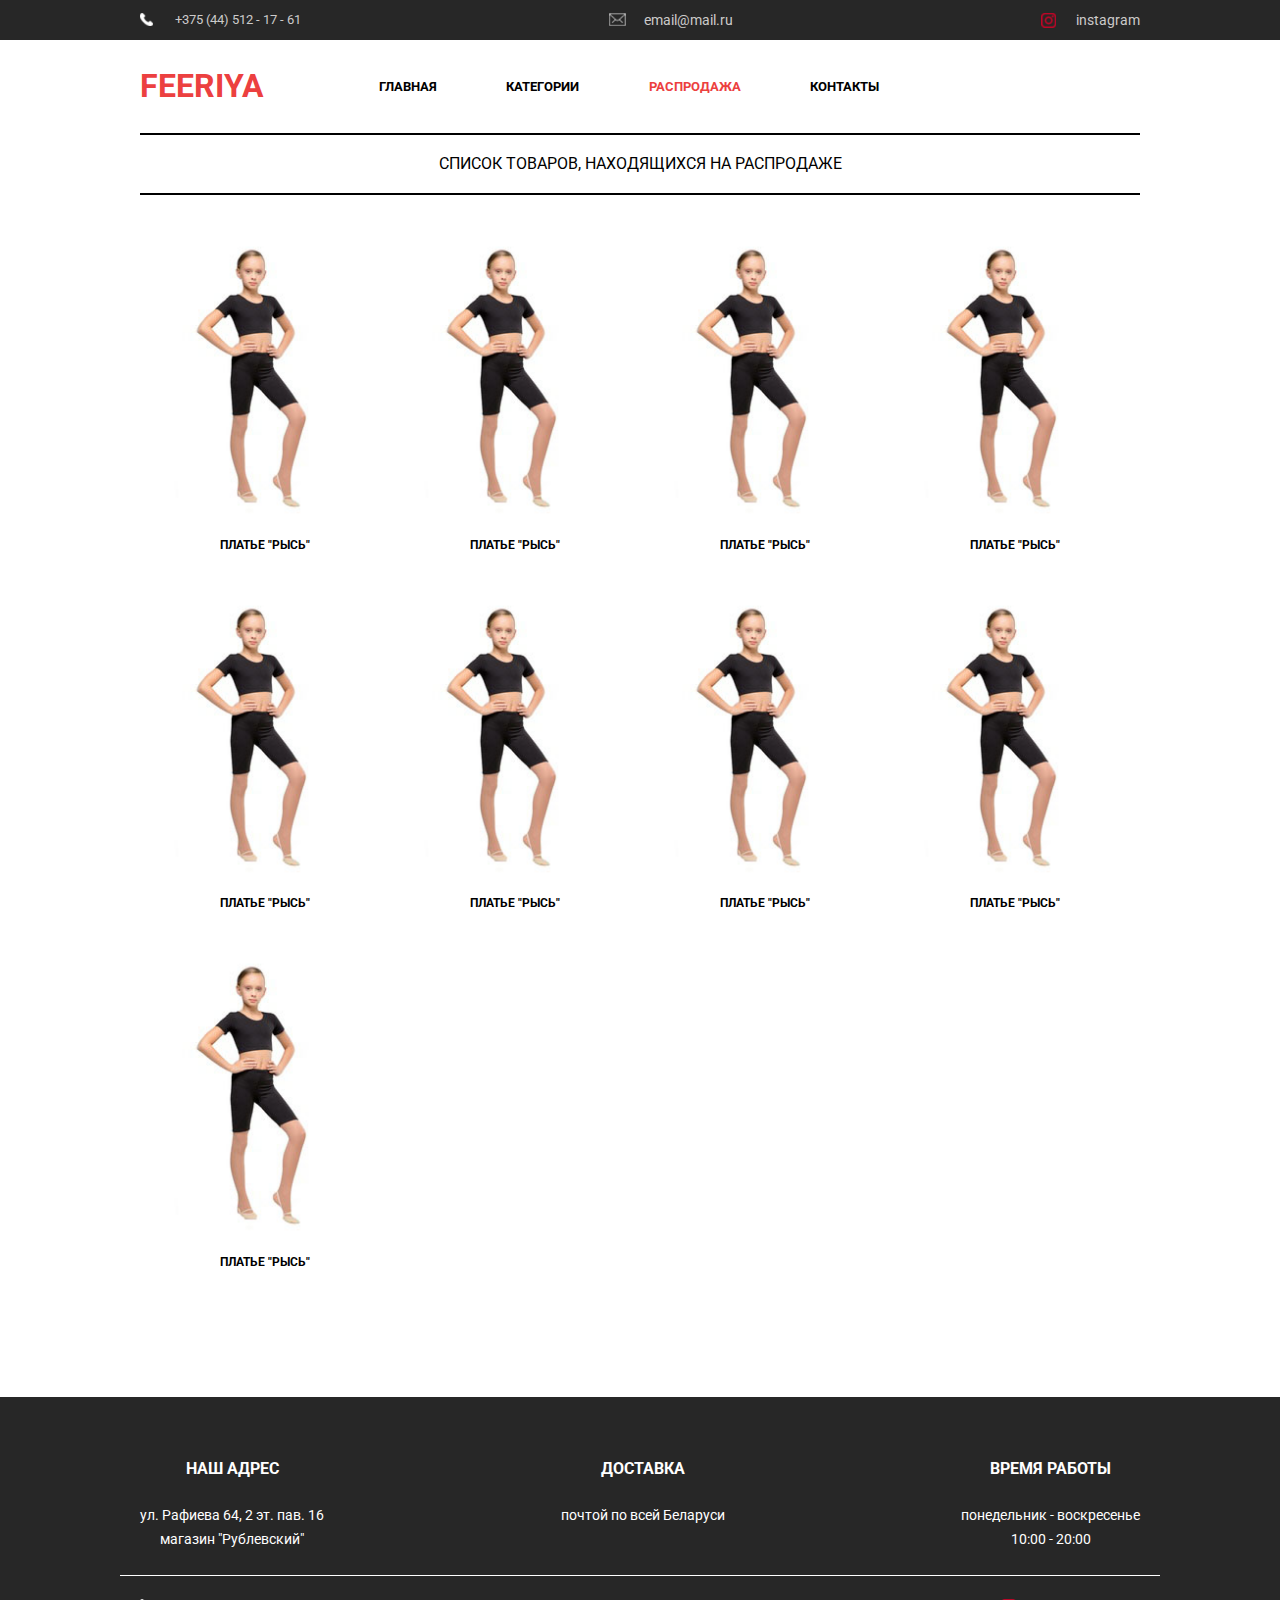
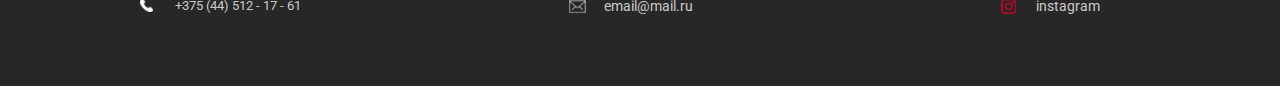
<file: sell-out.html>
<!DOCTYPE html>
<html lang="ru">

<head>
  <meta charset="UTF-8">
  <meta name="viewport" content="width=device-width, initial-scale=1.0">
  <meta http-equiv="X-UA-Compatible" content="ie=edge">
  <title>Магазин Feeriya</title>
  <link rel="stylesheet" href="css/style.css">
  <link rel="stylesheet" href="css/normalize.css">
  <link href="https://fonts.googleapis.com/css?family=Roboto" rel="stylesheet">
  <link rel="stylesheet" href="css/media.css">
  <script src="js/goods.js" defer></script>
  <script src="js/script.js" defer></script>
</head>

<body>
  <header class="header">
    <div class="header-top">
      <div class="contacts container">
        <span class="contacts__item contacts__item-phone">+375 (44) 512 - 17 - 61</span>
        <a href="#" class="contacts__item contacts__item-mail">email@mail.ru</a>
        <a href="#" class="contacts__item contacts__item-insta">instagram</a>
      </div>
    </div>

    <nav class="nav container clearfix">
      <span class="nav__logo">feeriya</span>
      <div class="nav__link-section nav_hidden">
        <a href="index.html" class="nav__link">главная</a>
        <a href="#categories" class="nav__link">категории</a>
        <a href="#" class="nav__link nav__link-active">распродажа</a>
        <a href="#contacts" class="nav__link">контакты</a>
      </div>
      <div class="nav__menu"></div>
    </nav>
  </header>
  <div class="main container">
    <div class="main__section">
      <div class="options options__indent">
        <div class="options__item">
          <span class="options__title">Список товаров, находящихся на распродаже</span>
        </div>
      </div>
      <div class="goods goods__indent">
        <div class="goods__item goods__item_example">
          <a href="#" class="goods__image">
            <img src="img/test2.jpg" alt="product" class="goods__image-photo" height="294" width="196">
          </a>
          <span class="goods__description">платье "рысь"</span>
        </div>
        <script>
          window.onload = () => {
            window.constructorGoods('shoes');
          }  
        </script>
      </div>
    </div>
  </div>

  <footer class="footer" id="contacts">
    <div class="company-info container">
      <div class="company-info__item">
        <h2 class="company-info__title">наш адрес</h2>
        <p class="company-info__paragraph">
          ул. Рафиева 64, 2 эт. пав. 16 <br>
          магазин "Рублевский"
        </p>
      </div>
      <div class="company-info__item">
        <h2 class="company-info__title">доставка</h2>
        <p class="company-info__paragraph">
          почтой по всей Беларуси
        </p>
      </div>
      <div class="company-info__item">
        <h2 class="company-info__title">время работы</h2>
        <p class="company-info__paragraph">
          понедельник - воскресенье <br>
          10:00 - 20:00
        </p>
      </div>
    </div>
    <div class="contacts container contacts__footer-contacts">
      <span class="contacts__item contacts__item-phone">+375 (44) 512 - 17 - 61</span>
      <a href="#" class="contacts__item contacts__item-mail contacts_disposition_middle">email@mail.ru</a>
      <a href="#" class="contacts__item contacts__item-insta contacts_disposition_middle">instagram</a>
    </div>
  </footer>
</body>

</html>
</file>
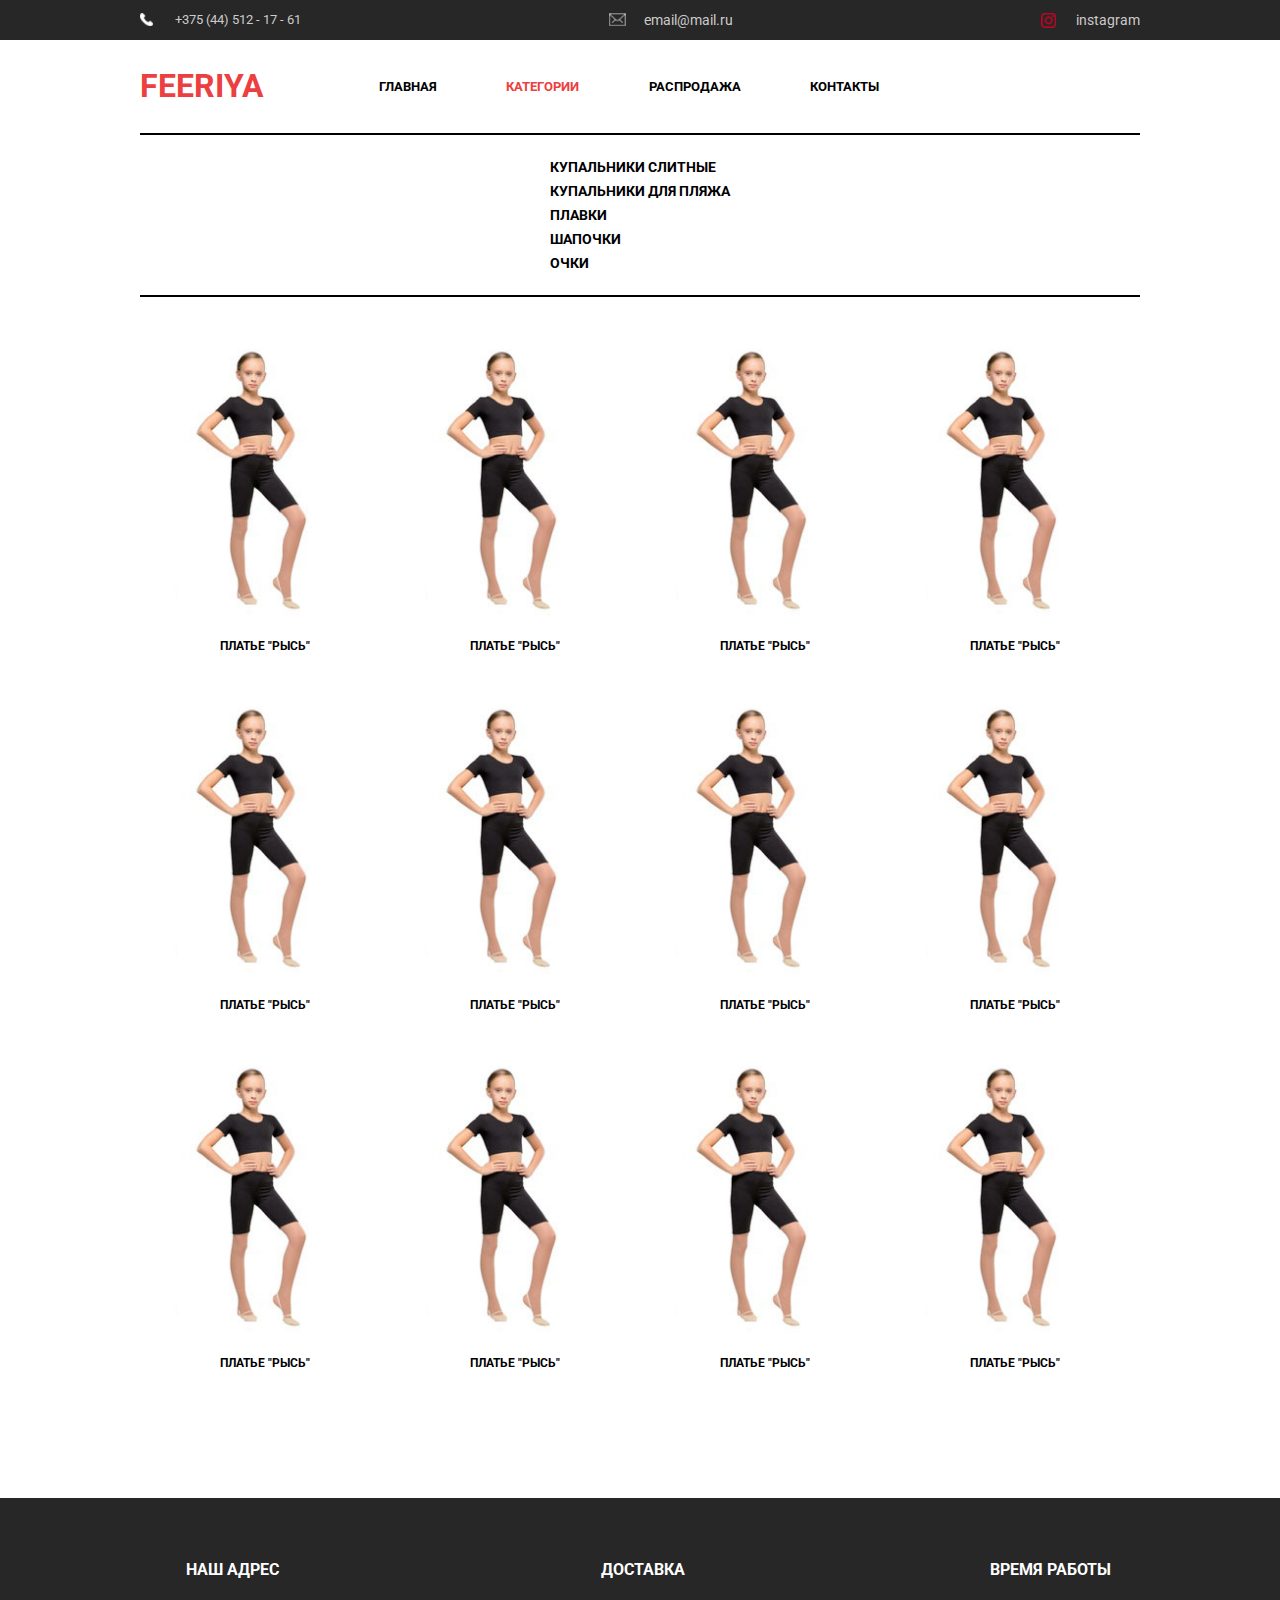
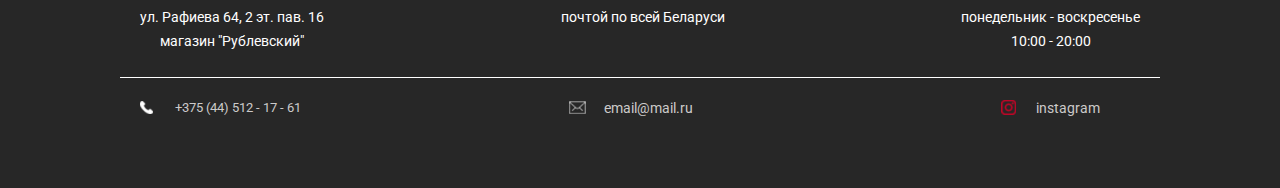
<file: swimming.html>
<!DOCTYPE html>
<html lang="en">

<head>
  <meta charset="UTF-8">
  <meta name="viewport" content="width=device-width, initial-scale=1.0">
  <meta http-equiv="X-UA-Compatible" content="ie=edge">
  <title>Магазин Feeriya</title>
  <link rel="stylesheet" href="css/style.css">
  <link rel="stylesheet" href="css/normalize.css">
  <link rel="stylesheet" href="css/media.css">
  <link href="https://fonts.googleapis.com/css?family=Roboto" rel="stylesheet">
  <script src="js/script.js" defer></script>
</head>

<body>
  <header class="header">
    <div class="header-top">
      <div class="contacts container">
        <span class="contacts__item contacts__item-phone">+375 (44) 512 - 17 - 61</span>
        <a href="#" class="contacts__item contacts__item-mail">email@mail.ru</a>
        <a href="#" class="contacts__item contacts__item-insta">instagram</a>
      </div>
    </div>

    <nav class="nav container clearfix">
      <span class="nav__logo">feeriya</span>
      <div class="nav__link-section nav_hidden">
        <a href="index.html" class="nav__link">главная</a>
        <a href="#categories" class="nav__link nav__link-active">категории</a>
        <a href="sell-out.html" class="nav__link">распродажа</a>
        <a href="#contacts" class="nav__link">контакты</a>
      </div>
      <div class="nav__menu"></div>
    </nav>
  </header>
  <div class="main container">
    <div class="main__section">
      <div class="options options__indent">
        <div class="options__item">
          <a href="#" class="options__text options__text_hidden">купальники слитные</a>
          <a href="#" class="options__text options__text_hidden">купальники для пляжа</a>
          <a href="#" class="options__text options__text_hidden">плавки</a>
          <a href="#" class="options__text options__text_hidden">шапочки</a>
          <a href="#" class="options__text options__text_hidden">очки</a>
        </div>
      </div>
      <div class="goods goods__indent">
        <div class="goods__item">
          <a href="#" class="goods__image">
            <img src="img/test2.jpg" alt="product" class="goods__image-photo" height="294" width="196">
          </a>
          <span class="goods__description">платье "рысь"</span>
        </div>
        <div class="goods__item">
          <a href="#" class="goods__image">
            <img src="img/test2.jpg" alt="product" class="goods__image-photo" height="294" width="196">
          </a>
          <span class="goods__description">платье "рысь"</span>
        </div>
        <div class="goods__item">
          <a href="#" class="goods__image">
            <img src="img/test2.jpg" alt="product" class="goods__image-photo" height="294" width="196">
          </a>
          <span class="goods__description">платье "рысь"</span>
        </div>
        <div class="goods__item">
          <a href="#" class="goods__image">
            <img src="img/test2.jpg" alt="product" class="goods__image-photo" height="294" width="196">
          </a>
          <span class="goods__description">платье "рысь"</span>
        </div>
        <div class="goods__item">
          <a href="#" class="goods__image">
            <img src="img/test2.jpg" alt="product" class="goods__image-photo" height="294" width="196">
          </a>
          <span class="goods__description">платье "рысь"</span>
        </div>
        <div class="goods__item">
          <a href="#" class="goods__image">
            <img src="img/test2.jpg" alt="product" class="goods__image-photo" height="294" width="196">
          </a>
          <span class="goods__description">платье "рысь"</span>
        </div>
        <div class="goods__item">
          <a href="#" class="goods__image">
            <img src="img/test2.jpg" alt="product" class="goods__image-photo" height="294" width="196">
          </a>
          <span class="goods__description">платье "рысь"</span>
        </div>
        <div class="goods__item">
          <a href="#" class="goods__image">
            <img src="img/test2.jpg" alt="product" class="goods__image-photo" height="294" width="196">
          </a>
          <span class="goods__description">платье "рысь"</span>
        </div>
        <div class="goods__item">
          <a href="#" class="goods__image">
            <img src="img/test2.jpg" alt="product" class="goods__image-photo" height="294" width="196">
          </a>
          <span class="goods__description">платье "рысь"</span>
        </div>
        <div class="goods__item">
          <a href="#" class="goods__image">
            <img src="img/test2.jpg" alt="product" class="goods__image-photo" height="294" width="196">
          </a>
          <span class="goods__description">платье "рысь"</span>
        </div>
        <div class="goods__item">
          <a href="#" class="goods__image">
            <img src="img/test2.jpg" alt="product" class="goods__image-photo" height="294" width="196">
          </a>
          <span class="goods__description">платье "рысь"</span>
        </div>
        <div class="goods__item">
          <a href="#" class="goods__image">
            <img src="img/test2.jpg" alt="product" class="goods__image-photo" height="294" width="196">
          </a>
          <span class="goods__description">платье "рысь"</span>
        </div>
      </div>
    </div>
  </div>

  <footer class="footer" id="contacts">
    <div class="company-info container">
      <div class="company-info__item">
        <h2 class="company-info__title">наш адрес</h2>
        <p class="company-info__paragraph">
          ул. Рафиева 64, 2 эт. пав. 16 <br>
          магазин "Рублевский"
        </p>
      </div>
      <div class="company-info__item">
        <h2 class="company-info__title">доставка</h2>
        <p class="company-info__paragraph">
          почтой по всей Беларуси
        </p>
      </div>
      <div class="company-info__item">
        <h2 class="company-info__title">время работы</h2>
        <p class="company-info__paragraph">
          понедельник - воскресенье <br>
          10:00 - 20:00
        </p>
      </div>
    </div>
    <div class="contacts container contacts__footer-contacts">
      <span class="contacts__item contacts__item-phone">+375 (44) 512 - 17 - 61</span>
      <a href="#" class="contacts__item contacts__item-mail contacts_disposition_middle">email@mail.ru</a>
      <a href="#" class="contacts__item contacts__item-insta contacts_disposition_middle">instagram</a>
    </div>
  </footer>
</body>

</html>
</file>
<file: css/style.css>
.clearfix::after {
  content: '';
  display: table;
  clear: both;
}

body {
  font-family: 'Roboto', sans-serif;
}

* {
  transition: .3s;
}

.container {
  width: 1000px;
  margin: 0 auto;
}

.header-top {
  background-color: #272727;
}

.contacts {
  display: flex;
  justify-content: space-between;
}

.contacts__item {
  font-size: 14px;
  color: #cccaca;
  line-height: 40px;
  padding-left: 35px;
  text-decoration: none;
}

.contacts__item:hover:not(:first-child) {
  color: #ffffff;
}

.contacts__item-phone {
  background: url('../img/phone-icon.png') no-repeat 0% 48%;
  background-size: 8%;
  font-size: 13px;
}

.contacts__item-mail {
  background: url('../img/mail-icon.png') no-repeat 0% 50%;
  background-size: 14%;
}

.contacts__item-insta {
  background: url('../img/insta-icon.png') no-repeat 0% 50%;
  background-size: 15%;
}

.nav {
  text-transform: uppercase;
  font-weight: bold;
}

.nav__logo {
  float: left;
  color: #ec4040;
  line-height: 93px;
  font-size: 32px;
}

.nav__link-section {
  float: left;
  display: flex;
  justify-content: space-between;
  width: 500px;
  margin-left: 115px;
  line-height: 93px;
  font-size: 13px;
}

.nav__link {
  color: #000000;
  text-decoration: none;
}

.nav__link-active,
.nav__link:hover {
  color: #ec4040;
}

.main__preview {
  background-color: #272727;
}

.main__company-info {
  display: flex;
  justify-content: space-between;
}

.main__info-section {
  padding-top: 90px;
}

.main__image-section {
  background: url('../img/lady.png') no-repeat;
  background-size: cover;
  height: 500px;
  width: 340px;
  margin: 40px 0;
}

.main__company-name {
  font-size: 38px;
  font-weight: bold;
  text-transform: uppercase;
  color: #ffffff;
}

.main__signature {
  margin-top: 5px;
  margin-left: 45px;
  text-transform: uppercase;
  color: #ffffff;
}

.main__paragraph {
  color: #ffffff;
  margin-top: 90px;
  font-size: 24px;
}

.main__discount-text {
  margin-top: 80px;
  text-transform: uppercase;
  line-height: 30px;
  font-size: 24px;
  padding-left: 65px;
  color: #ffffff;
  position: relative;
}

.main__discount-text::before {
  position: absolute;
  content: '';
  top: 0;
  left: 0;
  background: url('../img/discount-icon.png') no-repeat;
  background-size: contain;
  height: 60px;
  width: 81px;
}

.categories__title {
  margin: 65px 0;
  line-height: 70px;
  text-transform: uppercase;
  text-align: center;
}

.categories__title::before {
  position: relative;
  display: table;
  transform: translate(455px, 60px);
  content: '';
  width: 89px;
  height: 2px;
  background-color: #cc0000;
}

.categories__title::after {
  position: relative;
  display: table;
  transform: translate(470px, -5px);
  content: '';
  width: 55px;
  height: 2px;
  background-color: #cc0000;
}

.goods-preview {
  display: flex;
  justify-content: center;
  flex-wrap: wrap;
  width: 100%;
  margin: 0 auto;
}

.goods-preview__item {
  text-decoration: none;
  margin-bottom: 20px;
  margin-right: 40px;
}

.goods-preview__product-name {
  text-align: center;
  text-transform: uppercase;
  display: block;
  color: #000000;
  margin-bottom: 35px;
}

.goods-preview__product-bg:hover {
  box-shadow: 0 10px 25px 0 #000000;
}

.goods-preview__product-image {
  margin-top: 21px;
  margin-left: 32px;
}

.goods-preview__image {
  background: url('../img/preview-photo-section.png') no-repeat center;
  height: 220px;
  width: 220px;
  margin-bottom: 40px;
  background-size: contain;
}

.goods-preview_size_small {
  width: 60%;
  padding-top: 70px;
}

.footer {
  background-color: #272727;
  padding: 50px 0;
}

.company-info {
  display: flex;
  justify-content: space-between;
}

.company-info__title {
  text-transform: uppercase;
  font-size: 16px;
  color: #ffffff;
  text-align: center;
}

.company-info__paragraph {
  line-height: 24px;
  color: #ffffff;
  text-align: center;
  font-size: 14px;
  margin-top: 25px;
}

.contacts__footer-contacts {
  border-top: 1px solid #ffffff;
  padding: 10px 20px;
  margin-top: 10px;
}

.contacts_disposition_middle {
  margin-right: 40px;
}
.categories {
  position: relative;
}
.categories__map {
  background: url('../img/map.jpg') no-repeat center;
  height: 288px;
  width: 542px;
  cursor: pointer;
  margin: 0 auto;
  border: 5px solid #ec4040;
  border-radius: 20px;
}

.iframe-map {
  position: absolute; 
  width: 100vw;
  top: 50%;
  left: 50%; 
  transform: translate(-50%, -50%);
  z-index: 5;
}
.container-map::after {
  content: '';
  display: block;
  height: 450px;
  width: 100vw;
  position: absolute;
  top: 50%;
  left: 50%; 
  transform: translate(-50%, -50%);
  border-top: 2px solid #cc0000;
  border-bottom: 2px solid #cc0000;
  z-index: 0;;
}
.container-map {
  width: 100%;
  height: 450px;
  position: relative;
}
.show {
  display: block !important;
}
.options {
  display: flex;
  border-top: 2px solid #000000;
  border-bottom: 2px solid #000000;
  justify-content: space-around;
  padding: 20px 0;
}
.main {
  overflow: hidden;
  position: relative;
}
.main__container {
  margin: 0 auto;
  width: 1200px;
}

.main__section {
  display: flex;
  justify-content: space-between;
  flex-direction: column;
}

.options__item {
  padding: 0 25px;
}

.options__title {
  text-transform: uppercase;
  font-size: 16px;
  margin-bottom: 25px;
}

.options__text {
  display: table;
  text-decoration: none;
  color: #000000;
  text-transform: uppercase;
  font-weight: bold;
  font-size: 14px;
  line-height: 24px;
}

.options__text:hover {
  color: #ec4343;
}

.goods__item {
  width: 200px;
  margin: 0 25px;
  margin-bottom: 30px;
}

.goods__item:hover {
  box-shadow: 0 10px 40px -5px #000000;
}

.goods__image {
  display: block;
  text-align: center;
}

.goods__indent {
  margin: 36px 0 90px 0;
  display: flex;
  flex-wrap: wrap;
  justify-content: space-between;
  justify-content: flex-start;
}

.goods__description {
  line-height: 30px;
  display: block;
  text-align: center;
  text-transform: uppercase;
  font-size: 12px;
  font-weight: bold;
}
.goods__item_example {
  display: none;
}
.main-iframe {
  width: 100%;
  height: 100vh;
  border: none;
  display: block;
}

.goods__description-sale {
  color: #ec4040;
}
</file>
<file: css/media.css>
.nav__menu {
    display: none;
}
@media only screen and (max-width: 1020px) {
  .container {
    width: 800px;
  }

  .main__image-section {
    width: 384px;
  }
  .categories__title::before {
    transform: translate(355px, 60px);
  }
  
  .categories__title::after {
    transform: translate(370px, -5px);
  }
  .footer {
    padding: 10px 0; 
  }

  .goods-preview__item {
    margin-right: 10px;
  }
}

@media only screen and (max-width: 820px) {
  .container {
    width: 500px;
  }

  .main__image-section {
    width: 384px;
  }

  .categories__title::before {
    transform: translate(205px, 60px);
  }
  
  .categories__title::after {
    transform: translate(223px, -5px);
  }

  .footer {
    padding: 10px 0; 
  }

  .goods-preview__item {
    margin-right: 10px;
  }
  
  .nav_hidden {
    display: none;
  }

  .nav__menu {
    display: inline-block;
    width: 30px;
    height: 3px;
    background-color: #000000;
    margin-top: 46px;
    margin-left: 30px;
    position: relative;
  }

  .nav__menu::before {
    content: "";
    position: absolute;
    display: block;
    transform: translateY(-9px);
    width: 30px;
    height: 3px;
    background-color: #000000;
  }
  .nav__menu::after {
    content: "";
    position: absolute;
    display: block;
    transform: translateY(9px);
    width: 30px;
    height: 3px;
    background-color: #000000;
  }
  .main__image-section {
    display: none;
  }
  .main__info-section {
    text-align: center;
    padding-top: 20px;
  }
  .main__signature {
    margin-left: 0;
  }
  .main__discount-text {
    padding-left: 0;
    margin-left: 45px;
  }
  .nav__link-section {
    flex-direction: column;
    align-items: center;
    margin-left: 0;
  }
  .nav__link {
    line-height: 60px;
  }
  .nav__logo {
    margin-left: 30%;
  }
  .company-info {
    flex-direction: column;
  }
  .contacts__item-mail {
    margin: 0;
  }
  .categories__map {
    width:100%;
  }
  .options__text_hidden {
    display: none;
  }

  .options__indent {
    flex-direction: column;
    align-items: center;
  }

  .options__item {
    text-align: center;
    margin: 5px 0;
  }
  .options__text {
    margin: 0 auto;
  }
  .options__title {
    margin-bottom: 10px;
    margin-top: 0;
  }
}

@media (max-width: 520px) {
  .container {
    width: 300px;
  }

  .main__image-section {
    width: 384px;
  }

  .nav__link-section {
    width: 300px; 
  }

  .contacts {
    flex-direction: column;
    align-items: center;
  }

  .categories__title::before {
    transform: translate(108px, 60px);
  }
  
  .categories__title::after {
    transform: translate(126px, -5px);
  }

  .footer {
    padding: 10px 0; 
  }

  .goods-preview__item {
    margin-right: 10px;
  }
  
  .nav_hidden {
    display: none;
    width: 0;
  }

  .nav__menu {
    display: inline-block;
    width: 30px;
    height: 3px;
    background-color: #000000;
    margin-top: 46px;
    margin-left: 30px;
    position: relative;
  }

  .nav__menu::before {
    content: "";
    position: absolute;
    display: block;
    transform: translateY(-9px);
    width: 30px;
    height: 3px;
    background-color: #000000;
  }
  .nav__menu::after {
    content: "";
    position: absolute;
    display: block;
    transform: translateY(9px);
    width: 30px;
    height: 3px;
    background-color: #000000;
  }
  .main__image-section {
    display: none;
  }
  .main__info-section {
    text-align: center;
    padding-top: 20px;
  }
  .main__signature {
    margin-left: 0;
  }
  .main__discount-text {
    padding-left: 0;
    margin-left: 0;
    margin-top: 90px;
    color: #ec4040;
  }

  .main__discount-text:before {
    background: none;
  }
  .nav__link-section {
    flex-direction: column;
    align-items: center;
    margin-left: 0;
  }
  .nav__link {
    line-height: 60px;
  }
  .nav__logo {
    margin-left: 30%;
  }
  .company-info {
    flex-direction: column;
  }
  .contacts__item-mail,
  .contacts__item-insta {
    margin: 0;
  }
  .categories__map {
    width:100%;
  }
  .goods__item{
    width: 150px;
    margin: 0;
    margin-bottom: 30px;
  }
  .goods__item:hover{
    box-shadow: none;
  }
  .goods__image-photo {
    width: 100%;
    height: 100%;
  }
}
</file>
